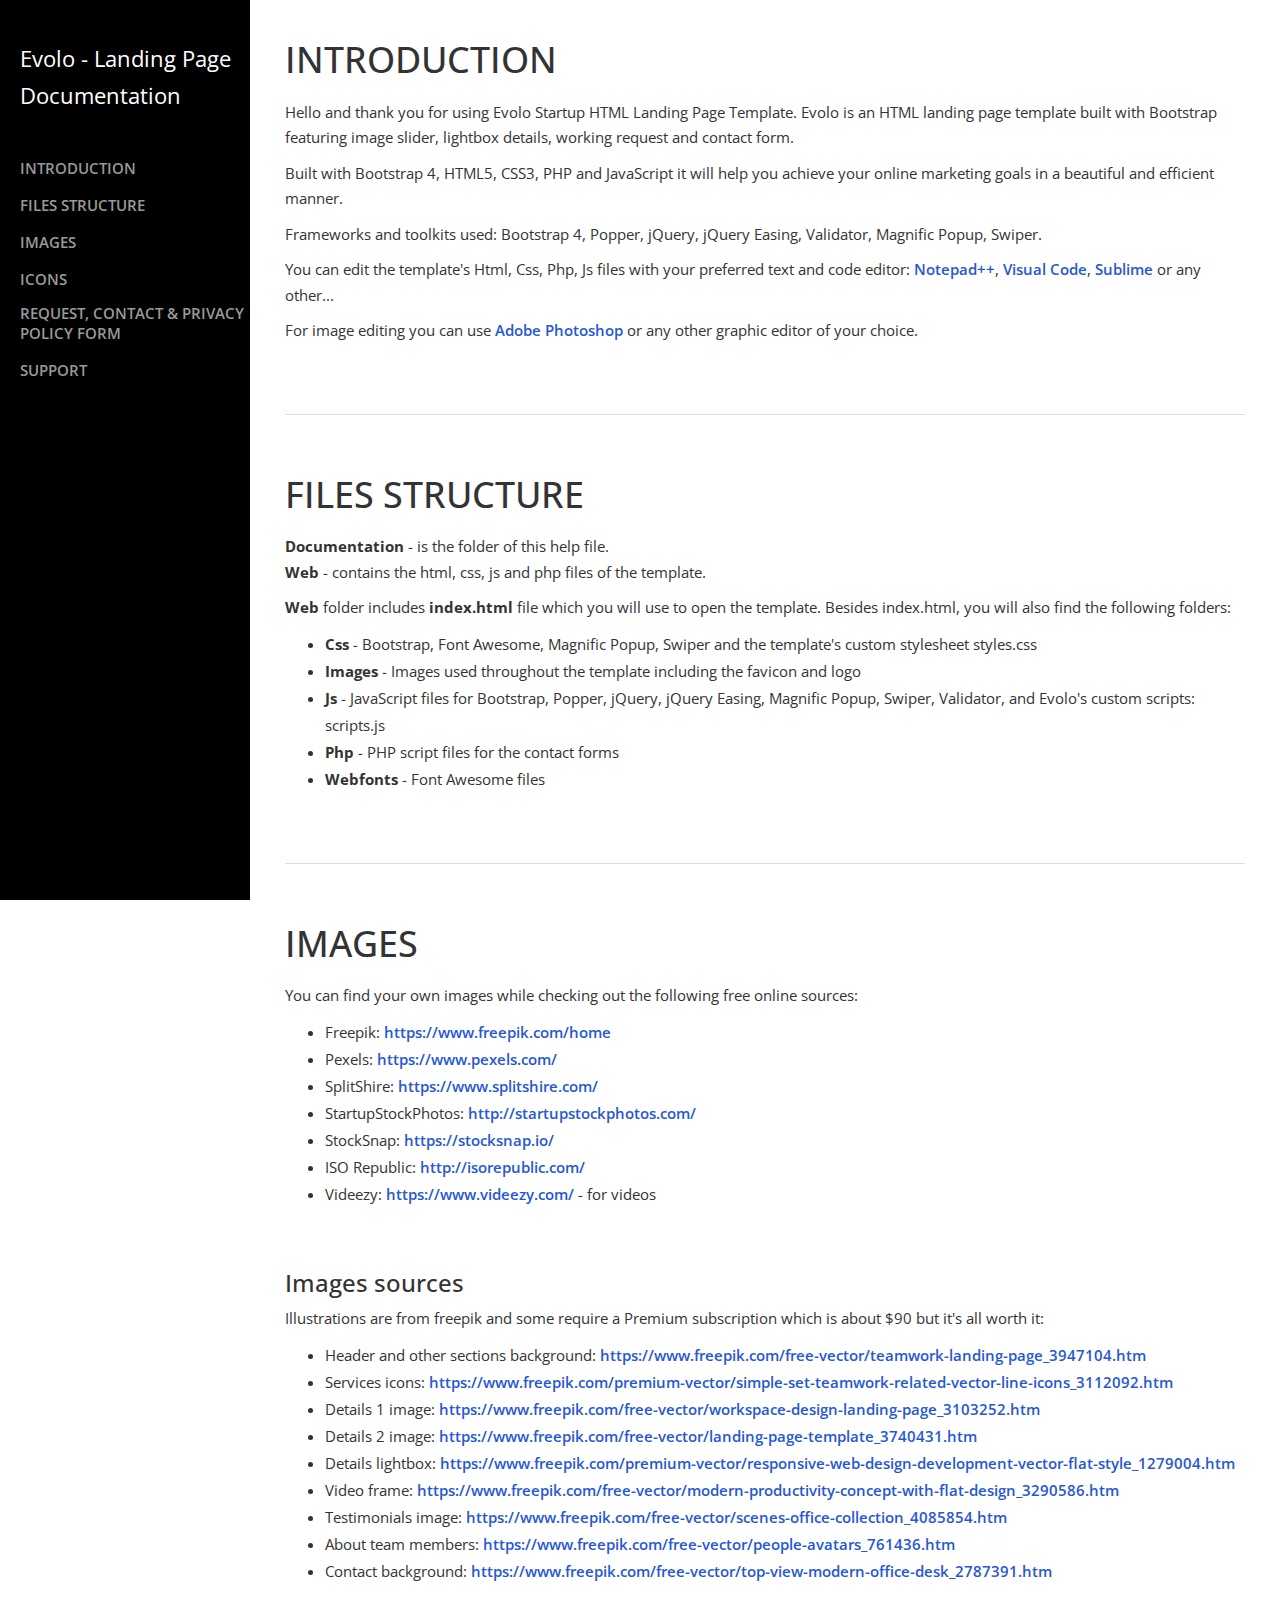
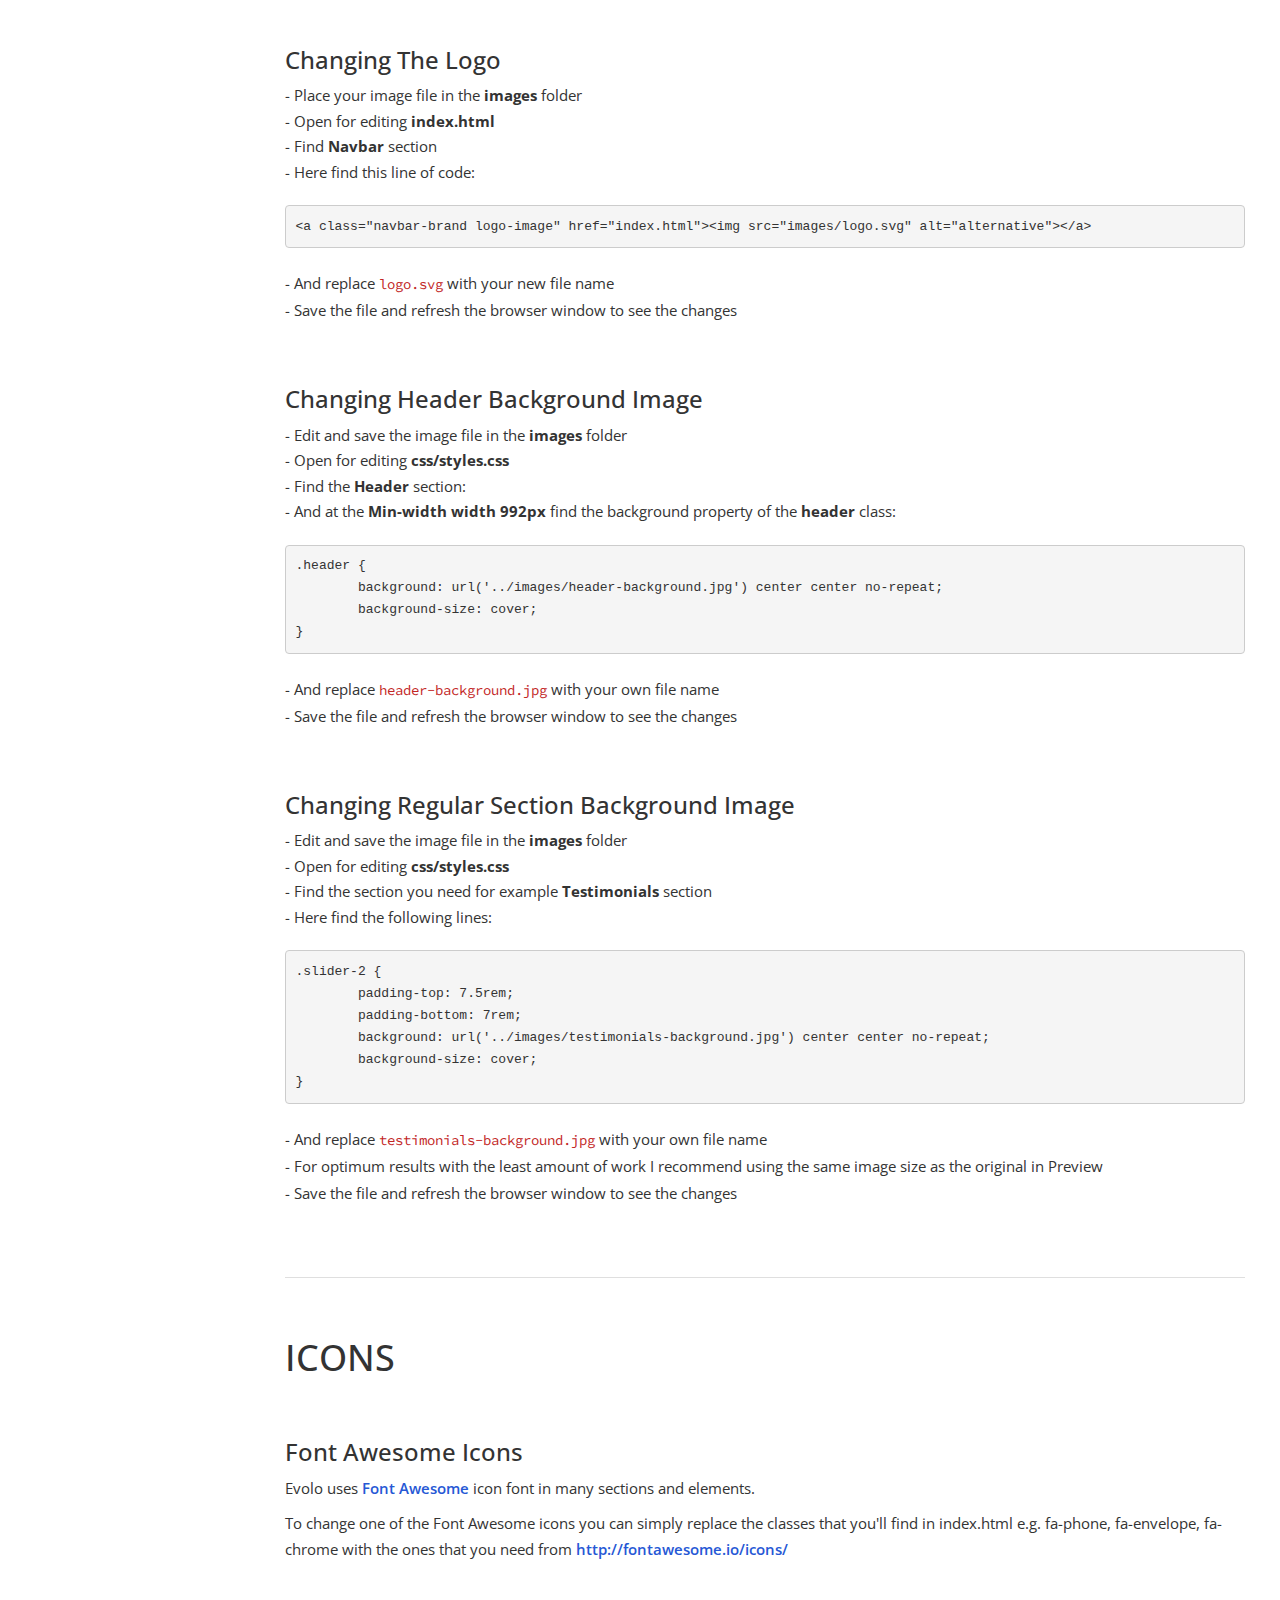
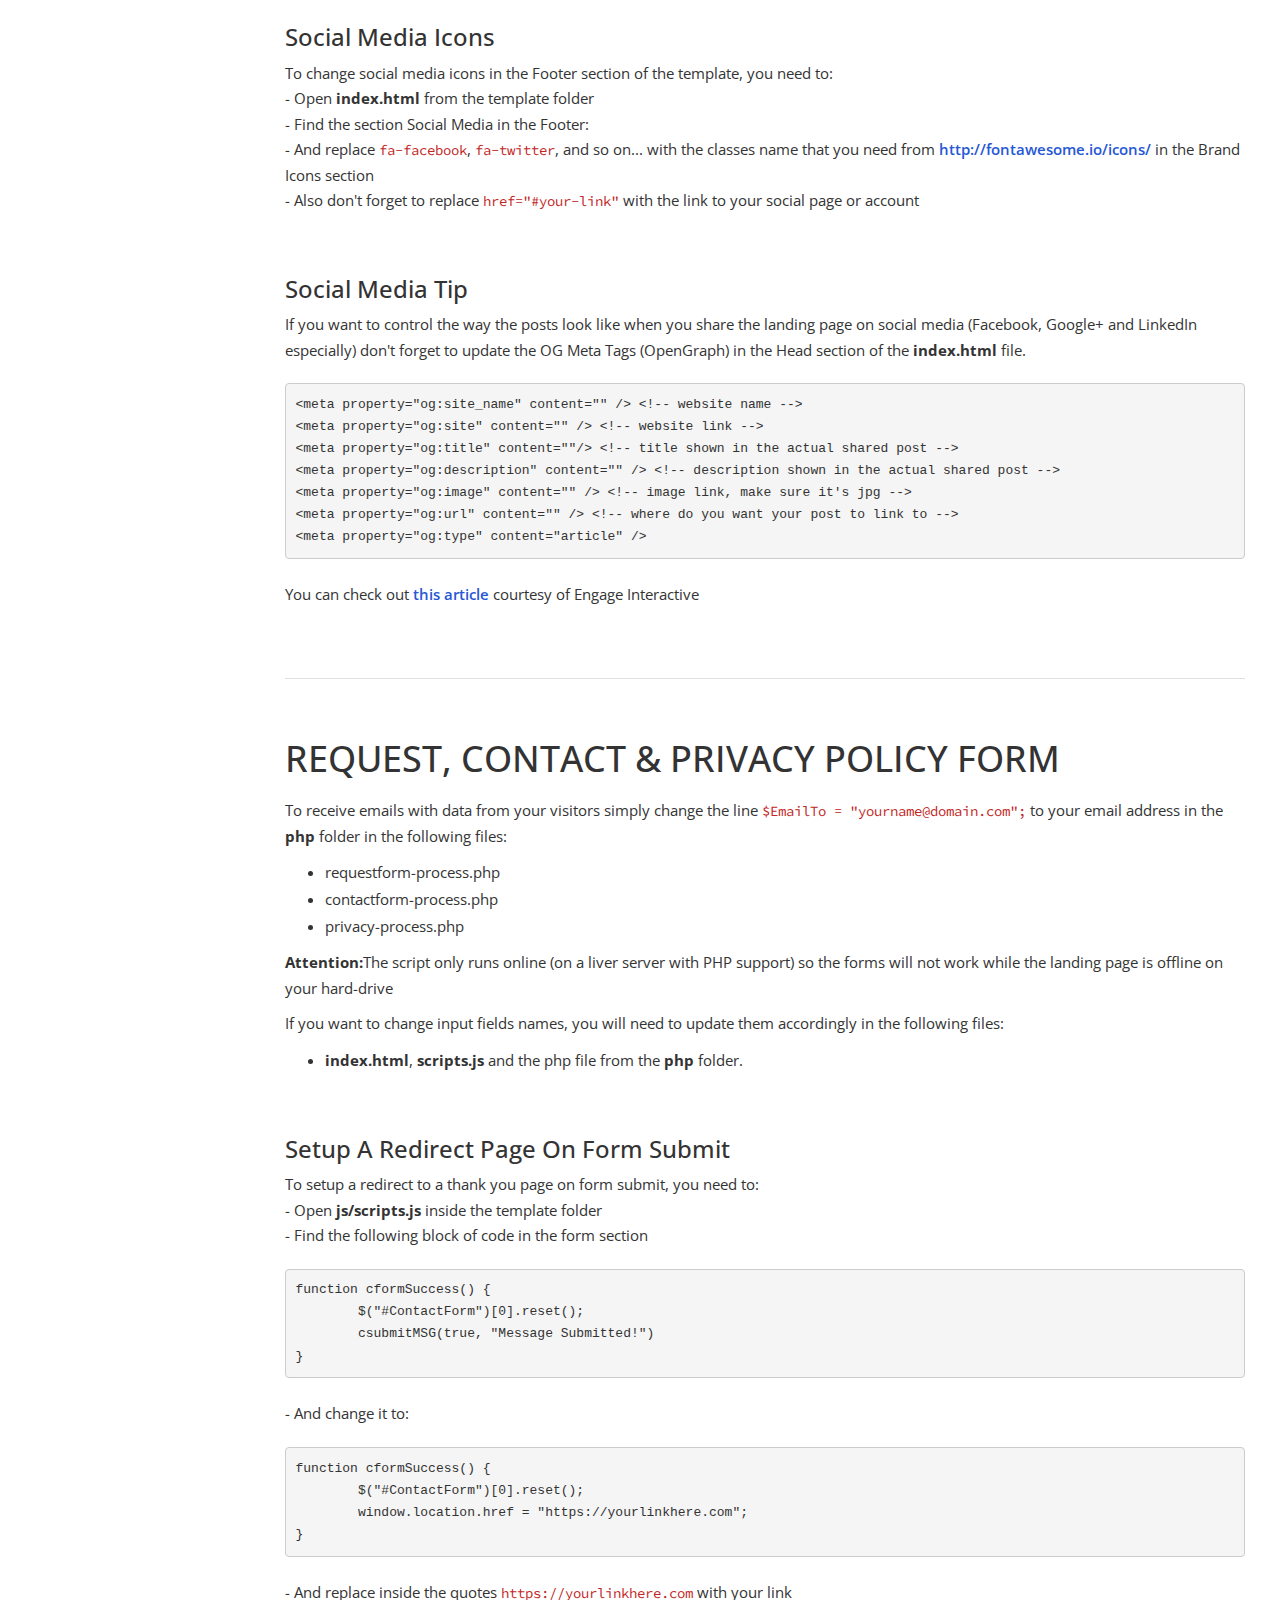
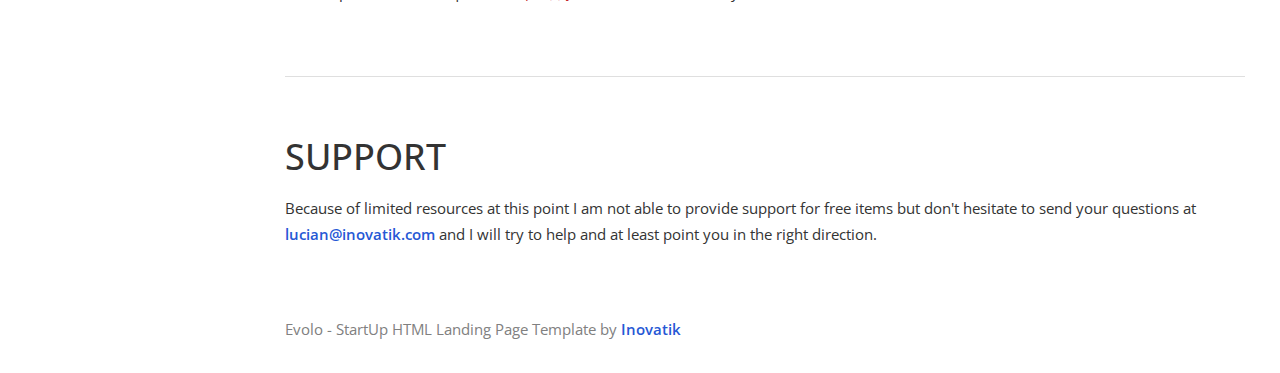
<file: documentation/index.html>
<!DOCTYPE html>
<html lang="en">
<head>

    <meta charset="utf-8">
    <meta http-equiv="X-UA-Compatible" content="IE=edge">
    <meta name="viewport" content="width=device-width, shrink-to-fit=no, initial-scale=1">
    <meta name="description" content="">
    <meta name="author" content="">
    <title>Documentation - Evolo StartUp HTML Landing Page Template</title>

    <!-- Styles -->
	<link href="https://fonts.googleapis.com/css?family=Source+Code+Pro:300,400,600" rel="stylesheet">
	<link href="https://fonts.googleapis.com/css?family=Open+Sans:300,400,600" rel="stylesheet">
    <link href="css/bootstrap.min.css" rel="stylesheet">
    <link href="css/styles.css" rel="stylesheet">

    <!-- HTML5 Shim and Respond.js IE8 support of HTML5 elements and media queries -->
    <!-- WARNING: Respond.js doesn't work if you view the page via file:// -->
    <!--[if lt IE 9]>
        <script src="https://oss.maxcdn.com/libs/html5shiv/3.7.0/html5shiv.js"></script>
        <script src="https://oss.maxcdn.com/libs/respond.js/1.4.2/respond.min.js"></script>
    <![endif]-->

</head>
<body>
    <div id="wrapper">

        <!-- Sidebar -->
        <div id="sidebar-wrapper">
			<p>Evolo - Landing Page<br> Documentation</p>
            <ul class="sidebar-nav">
                <li class="sidebar-brand">
                </li>
                <li>
                    <a href="#introduction">INTRODUCTION</a>
                </li>
                <li>
                    <a href="#files">FILES STRUCTURE</a>
				</li>
				<li>
                    <a href="#images">IMAGES</a>
                </li>
                <li>
                    <a href="#icons">ICONS</a>
				</li>
				<li>
                    <a href="#forms">REQUEST, CONTACT & PRIVACY POLICY FORM</a>
                </li>
				<li>
                    <a href="#support">SUPPORT</a>
                </li>
            </ul>
        </div>
        <!-- end of sidebar wrapper -->


        <!-- Page Content -->
        <div id="page-content-wrapper">
            <div class="container-fluid">
                <div class="row">
                    <div id="introduction" class="col-lg-12">
                        <h1>INTRODUCTION</h1>
                        <p>Hello and thank you for using Evolo Startup HTML Landing Page Template. Evolo is an HTML landing page template built with Bootstrap featuring image slider, lightbox details, working request and contact form.</p>
						<p>Built with Bootstrap 4, HTML5, CSS3, PHP and JavaScript it will help you achieve your online marketing goals in a beautiful and efficient manner.</p>
						<p>Frameworks and toolkits used: Bootstrap 4, Popper, jQuery, jQuery Easing, Validator, Magnific Popup, Swiper.</p>
						<p>You can edit the template's Html, Css, Php, Js files with your preferred text and code editor: <a href="https://notepad-plus-plus.org/">Notepad++</a>, <a href="https://code.visualstudio.com/">Visual Code</a>, <a href="https://www.sublimetext.com/">Sublime</a> or any other...</p>
						<p>For image editing you can use <a href="http://www.adobe.com/products/photoshop.html">Adobe Photoshop</a> or any other graphic editor of your choice.</p>
					</div> <!-- end of introduction -->
					
					
					<div class="col-lg-12"><hr></div> <!-- gray separator line -->
					
					
					<div id="files" class="col-lg-12">
                        <h1>FILES STRUCTURE</h1>
						<p>
							<b>Documentation</b> - is the folder of this help file.
							<br><b>Web</b> - contains the html, css, js and php files of the template.
						</p>
						<p><b>Web</b> folder includes <b>index.html</b> file which you will use to open the template. Besides index.html, you will also find the following folders:
							<ul>
								<li><b>Css</b> - Bootstrap, Font Awesome, Magnific Popup, Swiper and the template's custom stylesheet styles.css</li>
								<li><b>Images</b> - Images used throughout the template including the favicon and logo</li>
								<li><b>Js</b> - JavaScript files for Bootstrap, Popper, jQuery, jQuery Easing, Magnific Popup, Swiper, Validator, and Evolo's custom scripts: scripts.js</li>
								<li><b>Php</b> - PHP script files for the contact forms</li>
								<li><b>Webfonts</b> - Font Awesome files</li>
							</ul>
						</p>
					</div> <!-- end of files structure -->


					<div class="col-lg-12"><hr></div> <!-- gray separator line -->


					<div id="images" class="col-lg-12">
						<h1>IMAGES</h1>
						<p>You can find your own images while checking out the following free online sources:
							<ul>
								<li>Freepik: <a href="https://www.pexels.com/">https://www.freepik.com/home</a></li>
								<li>Pexels: <a href="https://www.pexels.com/">https://www.pexels.com/</a></li>
								<li>SplitShire: <a href="https://www.splitshire.com/">https://www.splitshire.com/</a></li>
								<li>StartupStockPhotos: <a href="http://startupstockphotos.com/">http://startupstockphotos.com/</a></li>
								<li>StockSnap: <a href="https://stocksnap.io/">https://stocksnap.io/</a></li>
								<li>ISO Republic: <a href="http://isorepublic.com/">http://isorepublic.com/</a></li>
								<li>Videezy: <a href="https://www.videezy.com/">https://www.videezy.com/</a> - for videos</li>
							</ul>
						</p>

						<h3>Images sources</h3>
						<p>Illustrations are from freepik and some require a Premium subscription which is about $90 but it's all worth it:
							<ul>
								<li>Header and other sections background: <a href="https://www.freepik.com/free-vector/teamwork-landing-page_3947104.htm">https://www.freepik.com/free-vector/teamwork-landing-page_3947104.htm</a></li>
								<li>Services icons: <a href="https://www.freepik.com/premium-vector/simple-set-teamwork-related-vector-line-icons_3112092.htm">https://www.freepik.com/premium-vector/simple-set-teamwork-related-vector-line-icons_3112092.htm</a></li>
								<li>Details 1 image: <a href="https://www.freepik.com/free-vector/workspace-design-landing-page_3103252.htm">https://www.freepik.com/free-vector/workspace-design-landing-page_3103252.htm</a></li>
								<li>Details 2 image: <a href="https://www.freepik.com/free-vector/landing-page-template_3740431.htm">https://www.freepik.com/free-vector/landing-page-template_3740431.htm</a></li>
								<li>Details lightbox: <a href="https://www.freepik.com/premium-vector/responsive-web-design-development-vector-flat-style_1279004.htm">https://www.freepik.com/premium-vector/responsive-web-design-development-vector-flat-style_1279004.htm</a></li>
								<li>Video frame: <a href="https://www.freepik.com/free-vector/modern-productivity-concept-with-flat-design_3290586.htm">https://www.freepik.com/free-vector/modern-productivity-concept-with-flat-design_3290586.htm</a></li>
								<li>Testimonials image: <a href="https://www.freepik.com/free-vector/scenes-office-collection_4085854.htm">https://www.freepik.com/free-vector/scenes-office-collection_4085854.htm</a></li>
								<li>About team members: <a href="https://www.freepik.com/free-vector/people-avatars_761436.htm">https://www.freepik.com/free-vector/people-avatars_761436.htm</a></li>
								<li>Contact background: <a href="https://www.freepik.com/free-vector/top-view-modern-office-desk_2787391.htm">https://www.freepik.com/free-vector/top-view-modern-office-desk_2787391.htm</a></li>
							</ul>
						</p>
						
						<h3>Changing The Logo</h3>
						<p>
							- Place your image file in the <b>images</b> folder
							<br>- Open for editing <b>index.html</b>
							<br>- Find <b>Navbar</b> section
							<br>- Here find this line of code:
<pre class="code-format">
&lt;a class=&quot;navbar-brand logo-image&quot; href=&quot;index.html&quot;&gt;&lt;img src=&quot;images/logo.svg&quot; alt=&quot;alternative&quot;&gt;&lt;/a&gt;
</pre>							
							<br>- And replace <span class="code">logo.svg</span> with your new file name
							<br>- Save the file and refresh the browser window to see the changes
						</p>
						
						<h3>Changing Header Background Image</h3>
						<p>
							- Edit and save the image file in the <b>images</b> folder
							<br>- Open for editing <b>css/styles.css</b>
							<br>- Find the <b>Header</b> section:
							<br>- And at the <b>Min-width width 992px</b> find the background property of the <b>header</b> class:
<pre class="code-format">
.header {
	background: url('../images/header-background.jpg') center center no-repeat;
	background-size: cover; 
}
</pre>							
							<br>- And replace <span class="code">header-background.jpg</span> with your own file name
							<br>- Save the file and refresh the browser window to see the changes
						</p>

						<h3>Changing Regular Section Background Image</h3>
						<p>
							- Edit and save the image file in the <b>images</b> folder
							<br>- Open for editing <b>css/styles.css</b>
							<br>- Find the section you need for example <b>Testimonials</b> section
							<br>- Here find the following lines:
<pre class="code-format">
.slider-2 {
	padding-top: 7.5rem;
	padding-bottom: 7rem;
	background: url('../images/testimonials-background.jpg') center center no-repeat;
	background-size: cover; 
}
</pre>							
							<br>- And replace <span class="code">testimonials-background.jpg</span> with your own file name
							<br>- For optimum results with the least amount of work I recommend using the same image size as the original in Preview
							<br>- Save the file and refresh the browser window to see the changes
						</p>
					</div> <!-- end of images -->


					<div class="col-lg-12"><hr></div> <!-- gray separator line -->
					
					
					<div id="icons" class="col-lg-12">
                        <h1>ICONS</h1>
						<h3>Font Awesome Icons</h3>
						<p>Evolo uses <a href="http://fontawesome.io/">Font Awesome</a> icon font in many sections and elements.
						<p>To change one of the Font Awesome icons you can simply replace the classes that you'll find in index.html e.g. fa-phone, fa-envelope, fa-chrome with the ones that you need from <a href="http://fontawesome.io/icons/">http://fontawesome.io/icons/</a></p>

						<h3>Social Media Icons</h3>
						<p>To change social media icons in the Footer section of the template, you need to: 
							<br>- Open <b>index.html</b> from the template folder
							<br>- Find the section Social Media in the Footer:
							<br>- And replace <span class="code">fa-facebook</span>, <span class="code">fa-twitter</span>, and so on... with the classes name that you need from <a href="http://fontawesome.io/icons/">http://fontawesome.io/icons/</a> in the Brand Icons section
							<br>- Also don't forget to replace <span class="code">href="#your-link"</span> with the link to your social page or account
						</p>

						<h3>Social Media Tip</h3>
						<p>If you want to control the way the posts look like when you share the landing page on social media (Facebook, Google+ and LinkedIn especially) don't forget to update the OG Meta Tags (OpenGraph) in the Head section of the <b>index.html</b> file.
<pre class="code-format">
&lt;meta property="og:site_name" content="" /&gt; &lt;!-- website name --&gt;
&lt;meta property="og:site" content="" /&gt; &lt;!-- website link --&gt;
&lt;meta property="og:title" content=""/&gt; &lt;!-- title shown in the actual shared post --&gt;
&lt;meta property="og:description" content="" /&gt; &lt;!-- description shown in the actual shared post --&gt;
&lt;meta property="og:image" content="" /&gt; &lt;!-- image link, make sure it's jpg --&gt;
&lt;meta property="og:url" content="" /&gt; &lt;!-- where do you want your post to link to --&gt;
&lt;meta property="og:type" content="article" /&gt;
</pre>
						<br>You can check out <a href="http://engageinteractive.co.uk/blog/an-introduction-to-using-facebooks-open-graph-protocol">this article</a> courtesy of Engage Interactive</p>
                    </div> <!-- end of icons -->
					

					<div class="col-lg-12"><hr></div> <!-- gray separator line -->
					

					<div id="forms" class="col-lg-12">
                        <h1>REQUEST, CONTACT & PRIVACY POLICY FORM</h1>
                        <p>To receive emails with data from your visitors simply change the line <span class="code">$EmailTo = "yourname@domain.com";</span> to your email address in the <b>php</b> folder in the following files:</p>
						<ul>
							<li>requestform-process.php</li>
							<li>contactform-process.php</li>
							<li>privacy-process.php</li>
						</ul>
						<p><b>Attention:</b>The script only runs online (on a liver server with PHP support) so the forms will not work while the landing page is offline on your hard-drive</p>
						<p>If you want to change input fields names, you will need to update them accordingly in the following files:</p>
						<ul>
							<li><b>index.html</b>, <b>scripts.js</b> and the php file from the <b>php</b> folder.</li>
						</ul>

						<h3>Setup A Redirect Page On Form Submit</h3>
						<p>
							To setup a redirect to a thank you page on form submit, you need to: 
							<br>- Open <b>js/scripts.js</b> inside the template folder
							<br>- Find the following block of code in the form section 
<pre class="code-format">
function cformSuccess() {
	$("#ContactForm")[0].reset();
	csubmitMSG(true, "Message Submitted!")
}
</pre>
							<br>- And change it to:
<pre class="code-format">
function cformSuccess() {
	$("#ContactForm")[0].reset();
	window.location.href = "https://yourlinkhere.com";
}
</pre>
							<br>- And replace inside the quotes <span class="code">https://yourlinkhere.com</span> with your link
						</p>
					</div> <!-- end of contact form and privacy policy form -->
						
					
					<div class="col-lg-12"><hr></div> <!-- gray separator line -->

					
					<div id="support" class="col-lg-12">
						<h1>SUPPORT</h1>
						<p>Because of limited resources at this point I am not able to provide support for free items but don't hesitate to send your questions at <a href="mailto:lucian@inovatik.com">lucian@inovatik.com</a> and I will try to help and at least point you in the right direction.</p>
					</div> <!-- end of support -->
										
					<div class="col-lg-12">
						<p class="footer">Evolo - StartUp HTML Landing Page Template by <a href="https://inovatik.com">Inovatik</a></p>
					</div>
                </div>
            </div>
        </div> <!-- end of page content wrapper -->
    </div> <!-- end of wrapper -->
    

    <!-- Scripts Libraries -->
    <script src="js/jquery.js" type="text/javascript"></script>
    <script src="js/bootstrap.min.js" type="text/javascript"></script>

	
	<!-- Custom Scripts -->
    <script>
    <!-- Menu Toggle Script -->
	$("#menu-toggle").click(function(e) {
        e.preventDefault();
        $("#wrapper").toggleClass("toggled");
    });
	
	/* Smooth Scrolling To Anchors  */
		$(function() {
			$('a[href*="#"]:not([data-toggle="tab"])').click(function() {
				if (location.pathname.replace(/^\//,'') == this.pathname.replace(/^\//,'') && location.hostname == this.hostname) {
					var target = $(this.hash);
					target = target.length ? target : $('[name=' + this.hash.slice(1) +']');
					if (target.length) {
						$('html, body').animate({
							scrollTop: target.offset().top
						}, 700);
						return false;
					}
				}
			});
		});
	</script>

</body>
</html>
</file>
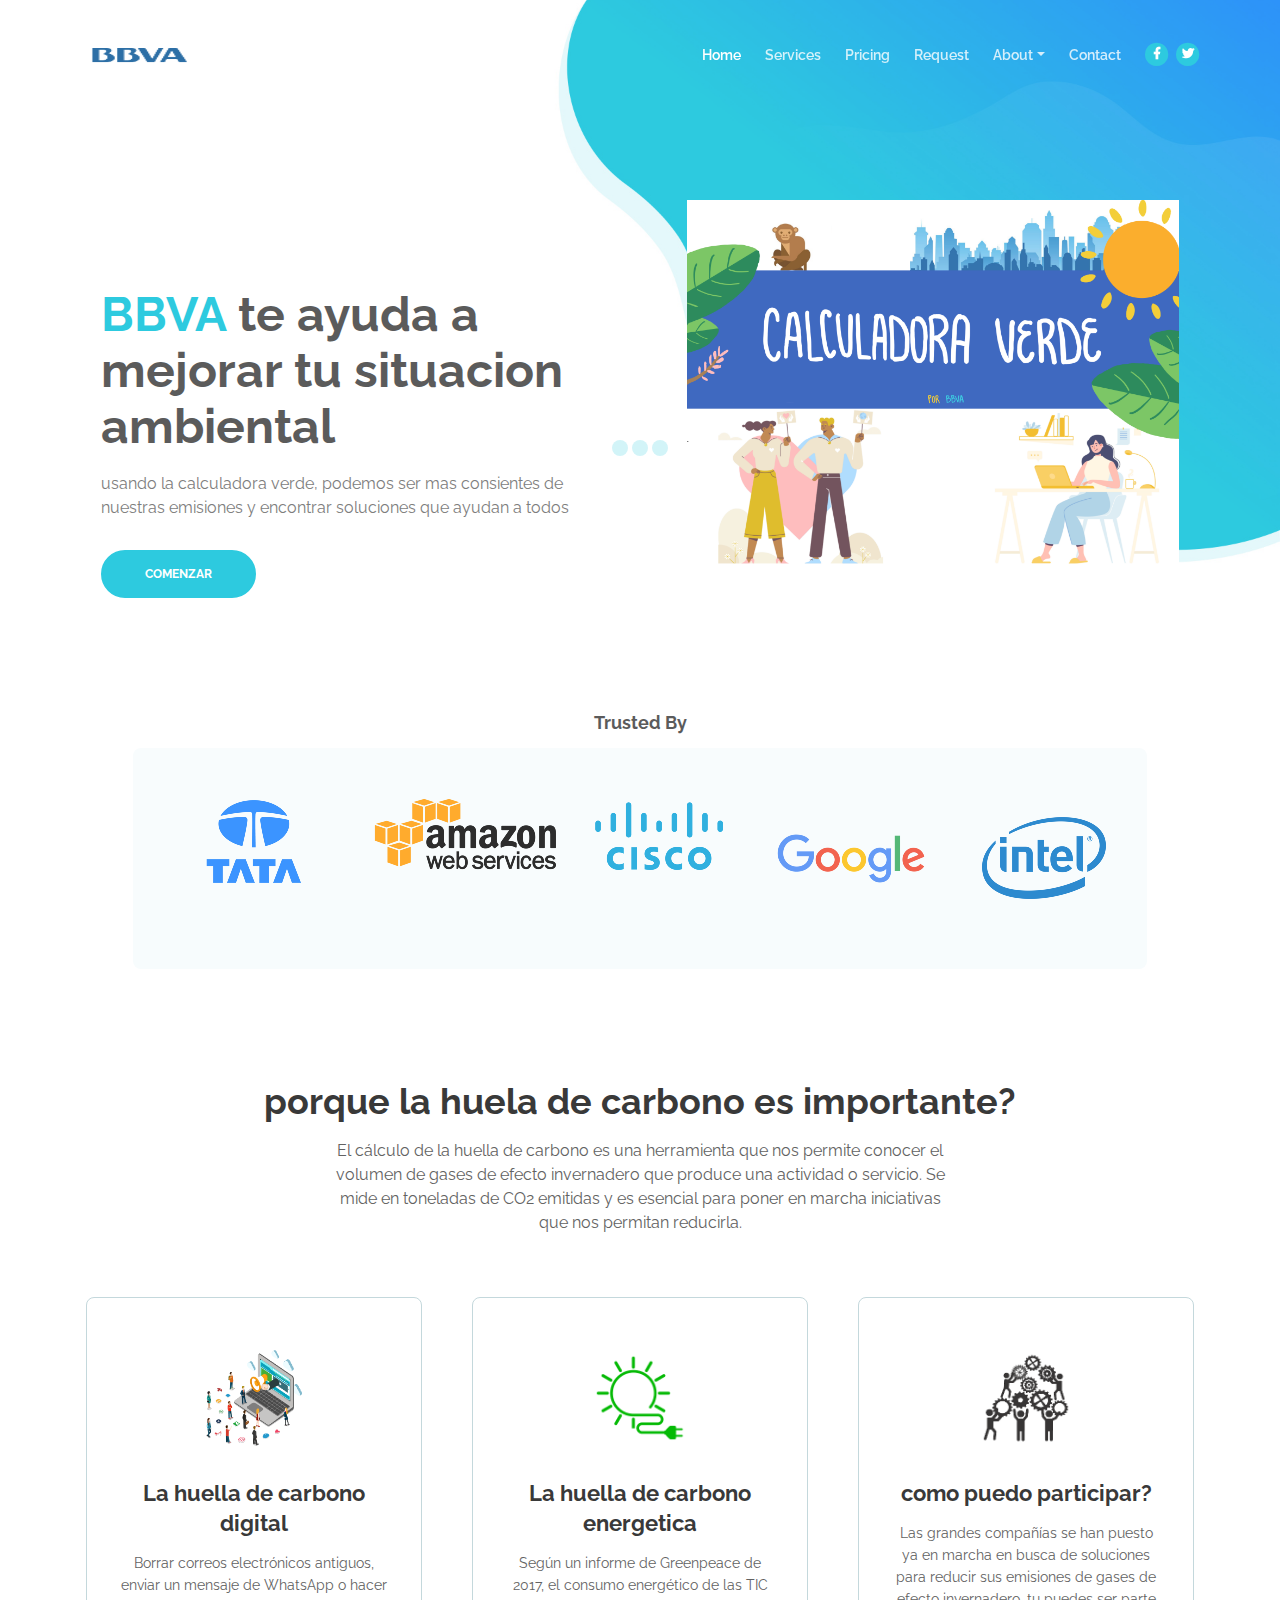
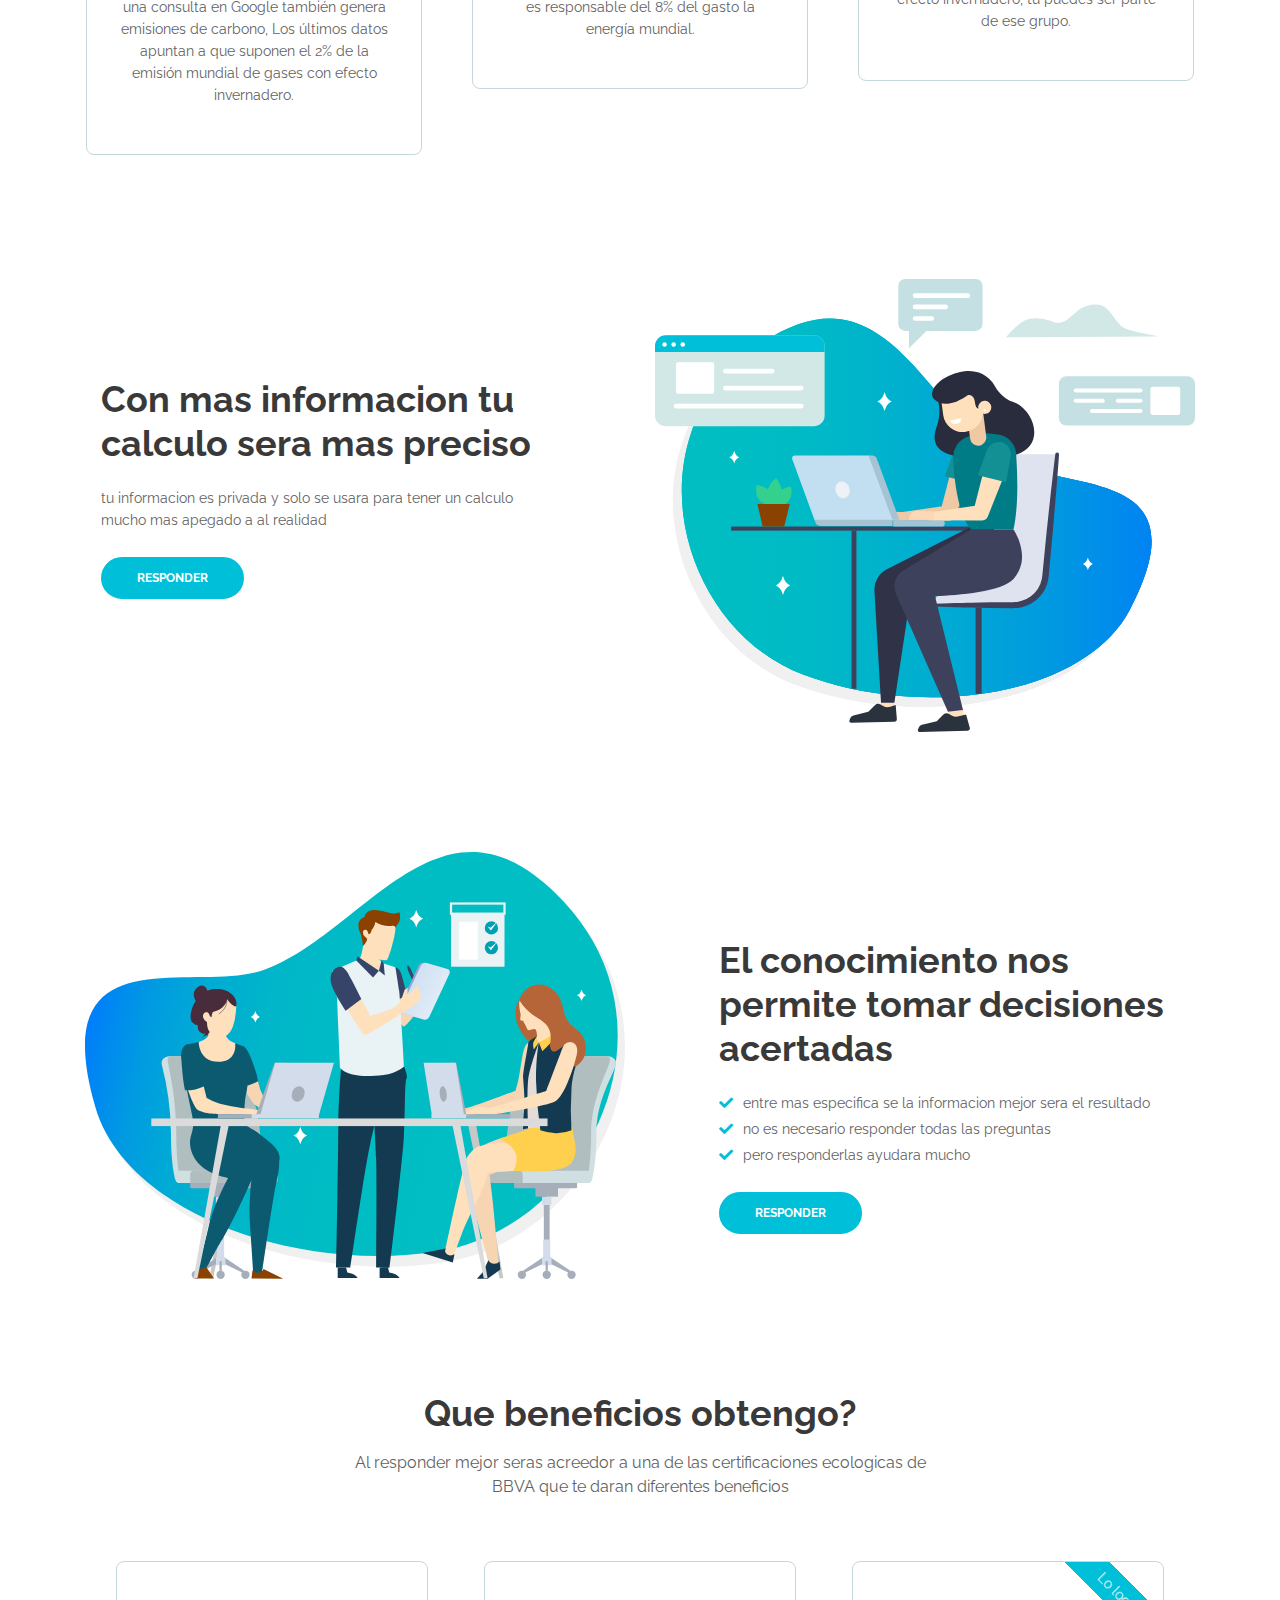
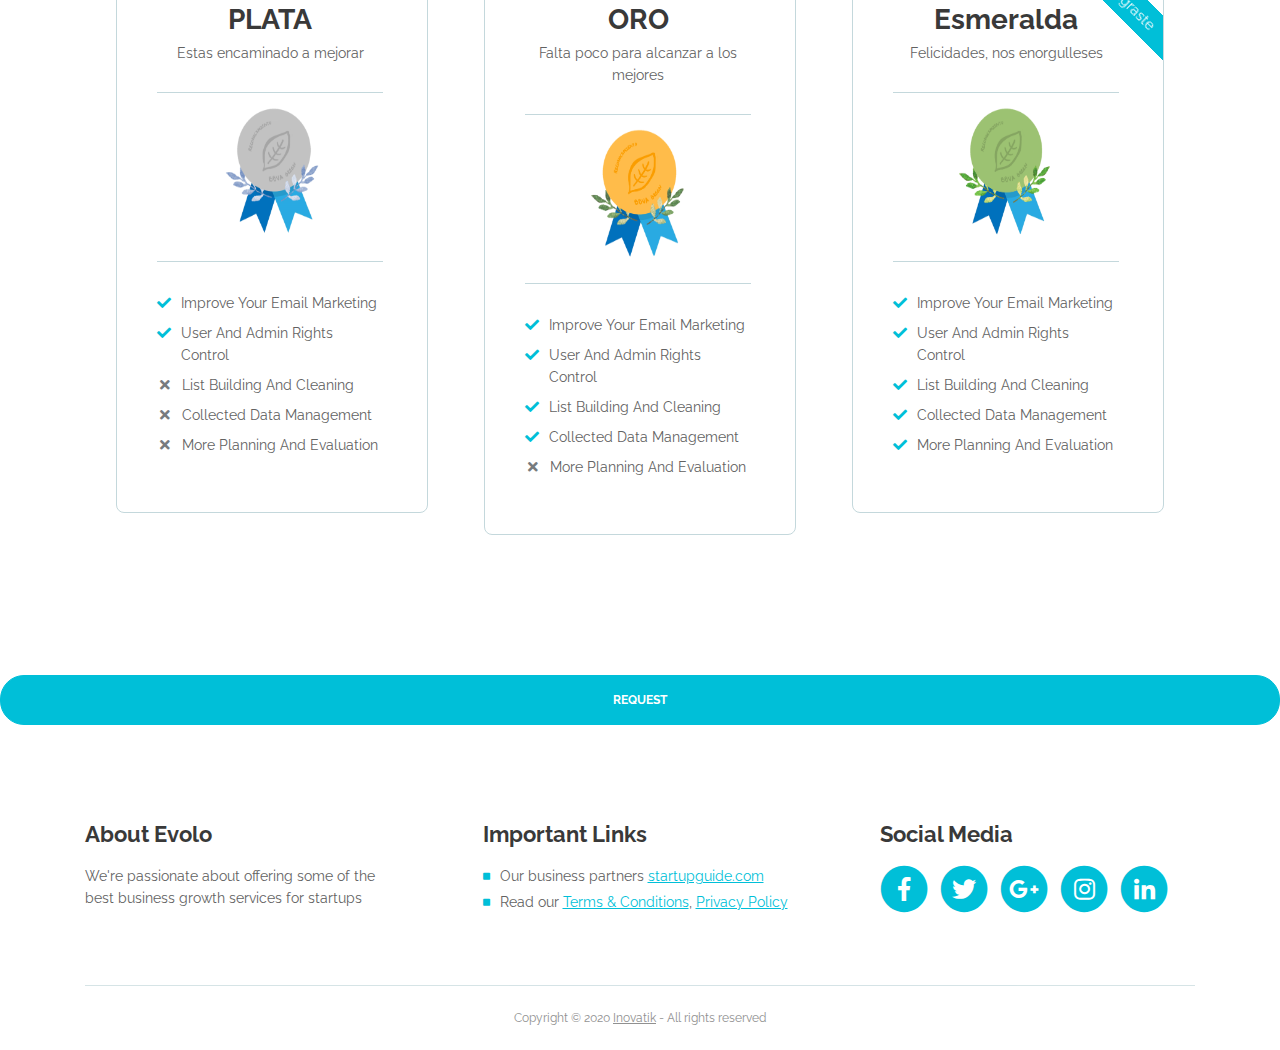
<file: web/index.html>
<!DOCTYPE html>
<html lang="en">
<head>
    <meta charset="utf-8">
    <meta name="viewport" content="width=device-width, initial-scale=1, shrink-to-fit=no">
    
    <!-- SEO Meta Tags -->
    <meta name="description" content="Create a stylish landing page for your business startup and get leads for the offered services with this HTML landing page template.">
    <meta name="author" content="Inovatik">

    <!-- OG Meta Tags to improve the way the post looks when you share the page on LinkedIn, Facebook, Google+ -->
	<meta property="og:site_name" content="" /> <!-- website name -->
	<meta property="og:site" content="" /> <!-- website link -->
	<meta property="og:title" content=""/> <!-- title shown in the actual shared post -->
	<meta property="og:description" content="" /> <!-- description shown in the actual shared post -->
	<meta property="og:image" content="" /> <!-- image link, make sure it's jpg -->
	<meta property="og:url" content="" /> <!-- where do you want your post to link to -->
	<meta property="og:type" content="article" />

    <!-- Website Title -->
    <title>Evolo - StartUp HTML Landing Page Template</title>
    
    <!-- Styles -->
    <link href="https://fonts.googleapis.com/css?family=Raleway:400,400i,600,700,700i&amp;subset=latin-ext" rel="stylesheet">
    <link href="css/bootstrap.css" rel="stylesheet">
    <link href="css/fontawesome-all.css" rel="stylesheet">
    <link href="css/swiper.css" rel="stylesheet">
	<link href="css/magnific-popup.css" rel="stylesheet">
	<link href="css/styles.css" rel="stylesheet">
	
	<!-- Favicon  -->
    <link rel="icon" href="images/favicon.png">
</head>
<body data-spy="scroll" data-target=".fixed-top">
    
    <!-- Preloader -->
	<div class="spinner-wrapper">
        <div class="spinner">
            <div class="bounce1"></div>
            <div class="bounce2"></div>
            <div class="bounce3"></div>
        </div>
    </div>
    <!-- end of preloader -->
    

    <!-- Navigation -->
    <nav class="navbar navbar-expand-lg navbar-dark navbar-custom fixed-top">
        <!-- Text Logo - Use this if you don't have a graphic logo -->
        <!-- <a class="navbar-brand logo-text page-scroll" href="index.html">Evolo</a> -->

        <!-- Image Logo -->
        <a class="navbar-brand logo-image" href="index.html"><img src="images/logo.png" alt="alternative"></a>
        
        <!-- Mobile Menu Toggle Button -->
        <button class="navbar-toggler" type="button" data-toggle="collapse" data-target="#navbarsExampleDefault" aria-controls="navbarsExampleDefault" aria-expanded="false" aria-label="Toggle navigation">
            <span class="navbar-toggler-awesome fas fa-bars"></span>
            <span class="navbar-toggler-awesome fas fa-times"></span>
        </button>
        <!-- end of mobile menu toggle button -->

        <div class="collapse navbar-collapse" id="navbarsExampleDefault">
            <ul class="navbar-nav ml-auto">
                <li class="nav-item">
                    <a class="nav-link page-scroll" href="#header">Home <span class="sr-only">(current)</span></a>
                </li>
                <li class="nav-item">
                    <a class="nav-link page-scroll" href="#services">Services</a>
                </li>
                <li class="nav-item">
                    <a class="nav-link page-scroll" href="#pricing">Pricing</a>
                </li>
                <li class="nav-item">
                    <a class="nav-link page-scroll" href="#request">Request</a>
                </li>

                <!-- Dropdown Menu -->          
                <li class="nav-item dropdown">
                    <a class="nav-link dropdown-toggle page-scroll" href="#about" id="navbarDropdown" role="button" aria-haspopup="true" aria-expanded="false">About</a>
                    <div class="dropdown-menu" aria-labelledby="navbarDropdown">
                        <a class="dropdown-item" href="terms-conditions.html"><span class="item-text">Terms Conditions</span></a>
                        <div class="dropdown-items-divide-hr"></div>
                        <a class="dropdown-item" href="privacy-policy.html"><span class="item-text">Privacy Policy</span></a>
                    </div>
                </li>
                <!-- end of dropdown menu -->

                <li class="nav-item">
                    <a class="nav-link page-scroll" href="#contact">Contact</a>
                </li>
            </ul>
            <span class="nav-item social-icons">
                <span class="fa-stack">
                    <a href="#your-link">
                        <i class="fas fa-circle fa-stack-2x facebook"></i>
                        <i class="fab fa-facebook-f fa-stack-1x"></i>
                    </a>
                </span>
                <span class="fa-stack">
                    <a href="#your-link">
                        <i class="fas fa-circle fa-stack-2x twitter"></i>
                        <i class="fab fa-twitter fa-stack-1x"></i>
                    </a>
                </span>
            </span>
        </div>
    </nav> <!-- end of navbar -->
    <!-- end of navigation -->


    <!-- Header -->
    <header id="header" class="header">
        <div class="header-content">
            <div class="container">
                <div class="row">
                    <div class="col-lg-6">
                        <div class="text-container">
                            <h1><span class="turquoise">BBVA</span> te ayuda a mejorar tu situacion ambiental </h1>
                            <p class="p-large">usando la calculadora verde, podemos ser mas consientes de nuestras emisiones y encontrar soluciones que ayudan a todos</p>
                            <a class="btn-solid-lg page-scroll" href="#services">COMENZAR</a>
                        </div> <!-- end of text-container -->
                    </div> <!-- end of col -->
                    <div class="col-lg-6">
                        <div class="image-container">
                            <img class="img-fluid" src="images/portada.PNG" alt="alternative">
                        </div> <!-- end of image-container -->
                    </div> <!-- end of col -->
                </div> <!-- end of row -->
            </div> <!-- end of container -->
        </div> <!-- end of header-content -->
    </header> <!-- end of header -->
    <!-- end of header -->


    <!-- Customers -->
    <div class="slider-1">
        <div class="container">
            <div class="row">
                <div class="col-lg-12">
                    <h5>Trusted By</h5>
                    
                    <!-- Image Slider -->
                    <div class="slider-container">
                        <div class="swiper-container image-slider">
                            <div class="swiper-wrapper">
                                <div class="swiper-slide">
                                    <div class="image-container">
                                        <img class="img-responsive" src="images/tata.png" alt="alternative">
                                    </div>
                                </div>
                                <div class="swiper-slide">
                                    <div class="image-container">
                                        <img class="img-responsive" src="images/aws.png" alt="alternative">
                                    </div>
                                </div>
                                <div class="swiper-slide">
                                    <div class="image-container">
                                        <img class="img-responsive" src="images/cisco.png" alt="alternative">
                                    </div>
                                </div>
                                <div class="swiper-slide">
                                    <div class="image-container">
                                        <img class="img-responsive" src="images/google.png" alt="alternative">
                                    </div>
                                </div>
                                <div class="swiper-slide">
                                    <div class="image-container">
                                        <img class="img-responsive" src="images/intel.png" alt="alternative">
                                    </div>
                                </div>
                            </div> <!-- end of swiper-wrapper -->
                        </div> <!-- end of swiper container -->
                    </div> <!-- end of slider-container -->
                    <!-- end of image slider -->

                </div> <!-- end of col -->
            </div> <!-- end of row -->
        </div> <!-- end of container -->
    </div> <!-- end of slider-1 -->
    <!-- end of customers -->


    <!-- Services -->
    <div id="services" class="cards-1">
        <div class="container">
            <div class="row">
                <div class="col-lg-12">
                    <h2>porque la huela de carbono es importante?</h2>
                    <p class="p-heading p-large">El cálculo de la huella de carbono es una herramienta que nos permite conocer el volumen de gases de efecto invernadero que produce una actividad o servicio. Se mide en toneladas de CO2 emitidas y es esencial para poner en marcha iniciativas que nos permitan reducirla.</p>
                </div> <!-- end of col -->
            </div> <!-- end of row -->
            <div class="row">
                <div class="col-lg-12">

                    <!-- Card -->
                    <div class="card">
                        <img class="card-image" src="images/social.png" alt="alternative">
                        <div class="card-body">
                            <h4 class="card-title">La huella de carbono digital</h4>
                            <p>Borrar correos electrónicos antiguos, enviar un mensaje de WhatsApp o hacer una consulta en Google también genera emisiones de carbono, Los últimos datos apuntan a que suponen el 2% de la emisión mundial de gases con efecto invernadero.</p>
                        </div>
                    </div>
                    <!-- end of card -->

                    <!-- Card -->
                    <div class="card">
                        <img class="card-image" src="images/energy.png" alt="alternative">
                        <div class="card-body">
                            <h4 class="card-title">La huella de carbono energetica</h4>
                            <p>Según un informe de Greenpeace de 2017, el consumo energético de las TIC es responsable del 8% del gasto la energía mundial.</p>
                        </div>
                    </div>
                    <!-- end of card -->

                    <!-- Card -->
                    <div class="card">
                        <img class="card-image" src="images/team.png" alt="alternative">
                        <div class="card-body">
                            <h4 class="card-title">como puedo participar?</h4>
                            <p>Las grandes compañías se han puesto ya en marcha en busca de soluciones para reducir sus emisiones de gases de efecto invernadero, tu puedes ser parte de ese grupo.</p>
                        </div>
                    </div>
                    <!-- end of card -->
                    
                </div> <!-- end of col -->
            </div> <!-- end of row -->
        </div> <!-- end of container -->
    </div> <!-- end of cards-1 -->
    <!-- end of services -->


    <!-- Details 1 -->
    <div class="basic-1">
        <div class="container">
            <div class="row">
                <div class="col-lg-6">
                    <div class="text-container">
                        <h2>Con mas informacion tu calculo sera mas preciso</h2>
                        <p>tu informacion es privada y solo se usara para tener un calculo mucho mas apegado a al realidad</p>
                        <a class="btn-solid-reg popup-with-move-anim" href="#details-lightbox-1">RESPONDER</a>
                    </div> <!-- end of text-container -->
                </div> <!-- end of col -->
                <div class="col-lg-6">
                    <div class="image-container">
                        <img class="img-fluid" src="images/details-1-office-worker.svg" alt="alternative">
                    </div> <!-- end of image-container -->
                </div> <!-- end of col -->
            </div> <!-- end of row -->
        </div> <!-- end of container -->
    </div> <!-- end of basic-1 -->
    <!-- end of details 1 -->

    
    <!-- Details 2 -->
    <div class="basic-2">
        <div class="container">
            <div class="row">
                <div class="col-lg-6">
                    <div class="image-container">
                        <img class="img-fluid" src="images/details-2-office-team-work.svg" alt="alternative">
                    </div> <!-- end of image-container -->
                </div> <!-- end of col -->
                <div class="col-lg-6">
                    <div class="text-container">
                        <h2>El conocimiento nos permite tomar decisiones acertadas</h2>
                        <ul class="list-unstyled li-space-lg">
                            <li class="media">
                                <i class="fas fa-check"></i>
                                <div class="media-body">entre mas especifica se la informacion mejor sera el resultado</div>
                            </li>
                            <li class="media">
                                <i class="fas fa-check"></i>
                                <div class="media-body">no es necesario responder todas las preguntas</div>
                            </li>
                            <li class="media">
                                <i class="fas fa-check"></i>
                                <div class="media-body">pero responderlas ayudara mucho </div>
                            </li>
                        </ul>
                        <a class="btn-solid-reg popup-with-move-anim" href="#details-lightbox-2">RESPONDER</a>
                    </div> <!-- end of text-container -->
                </div> <!-- end of col -->
            </div> <!-- end of row -->
        </div> <!-- end of container -->
    </div> <!-- end of basic-2 -->
    <!-- end of details 2 -->

    <!-- Details Lightboxes -->
    <!-- Details Lightbox 1 -->
	<div id="details-lightbox-1" class="lightbox-basic zoom-anim-dialog mfp-hide">
        <div class="container">
            <div class="row">
                <button title="Close (Esc)" type="button" class="mfp-close x-button">×</button>
                <div class="col-lg-8">
                    <div class="image-container">
                        <img class="img-fluid" src="images/planeta.png" alt="alternative">
                    </div> <!-- end of image-container -->
                </div> <!-- end of col -->
                <div class="col-lg-4">
                    <h3>Preguntas Basicas</h3>
                    <hr>
                    <form id="requestForm" data-toggle="validator" data-focus="false">
                        <a>mi empresa genera alguna forma de energia limpia?</a><br>
                        <div class="form-check form-check-inline">
                            <input class="form-check-input" type="radio" name="inlineRadioOptions" id="inlineRadio1" value="Si"  >
                            <label class="form-check-label" for="inlineRadio1">Si</label>
                            <input class="form-check-input" type="radio" name="inlineRadioOptions" id="inlineRadio2" value="No">
                            <label class="form-check-label" for="inlineRadio2"> No</label>
                        </div>
                        <br>
                        <a>mi empresa cuenta con areas verdes</a><br>
                        <div class="form-check form-check-inline">
                            <input class="form-check-input" type="radio" name="inlineRadioOptions1" id="inlineRadio3" value="Si"  >
                            <label class="form-check-label" for="inlineRadio3">Si</label>
                            <input class="form-check-input" type="radio" name="inlineRadioOptions1" id="inlineRadio4" value="No">
                            <label class="form-check-label" for="inlineRadio4"> No</label>
                        </div>
                        <br>
                        <a>mi empresa tiene planes de reciclaje</a><br>
                        <div class="form-check form-check-inline">
                            <input class="form-check-input" type="radio" name="inlineRadioOptions2" id="inlineRadio5" value="Si"  >
                            <label class="form-check-label" for="inlineRadio5">Si</label>

                            <input class="form-check-input" type="radio" name="inlineRadioOptions2" id="inlineRadio6" value="No">
                            <label class="form-check-label" for="inlineRadio6"> No</label>
                        </div>

                        <br>
                        <a>mi empresa trata de reducir el suso de papel </a><br>
                        <div class="form-check form-check-inline">
                            <input class="form-check-input" type="radio" name="inlineRadioOptions3" id="inlineRadio7" value="Si"  >
                            <label class="form-check-label" for="inlineRadio7">Si</label>

                            <input class="form-check-input" type="radio" name="inlineRadioOptions3" id="inlineRadio8" value="No">
                            <label class="form-check-label" for="inlineRadio8"> No</label>
                        </div>  
                        <br>
                        <a>mi empresa tiene alguna certificacion ecologica </a><br>
                        <div class="form-check form-check-inline">
                            <input class="form-check-input" type="radio" name="inlineRadioOptions4" id="inlineRadio9" value="Si"  >
                            <label class="form-check-label" for="inlineRadio9">Si</label>

                            <input class="form-check-input" type="radio" name="inlineRadioOptions4" id="inlineRadio10" value="No">
                            <label class="form-check-label" for="inlineRadio10"> No</label>
                        </div>
                        <br>
                        <div class="form-group">
                            <select class="form-control-select" id="rselect" required>
                                <option class="select-option" value="" disabled selected>mi empresa se preocupa por el ambiente</option>
                                <option class="select-option" value="si">si, tiene un plan de mejor ecologica</option>
                                <option class="select-option" value="neutral">hace lo minimo por mantrenerse en regla</option>
                                <option class="select-option" value="no">no le importa en lo absoluto</option>
                            </select>
                        </div>
                        <a class="btn-solid-reg mfp-close page-scroll">ENVIAR</a> <a class="btn-outline-reg mfp-close as-button" href="#screenshots">BACK</a>
                    </form>
            
                </div> <!-- end of col -->
            </div> <!-- end of row -->
        </div> <!-- end of container -->
    </div> <!-- end of lightbox-basic -->
    <!-- end of details lightbox 1 -->

    <!-- Details Lightbox 2 -->
	<div id="details-lightbox-2" class="lightbox-basic zoom-anim-dialog mfp-hide">
        <div class="container">
            <div class="row">
                <button title="Close (Esc)" type="button" class="mfp-close x-button">×</button>
                <div class="col-lg-8">
                    <div class="image-container">
                        <img class="img-fluid" src="images/ambiente.png" alt="alternative">
                    </div> <!-- end of image-container -->
                </div> <!-- end of col -->
                <div class="col-lg-4">
                    <h3>Preguntas Avanzadas</h3>
                    <hr>
                    <h5>Si los conocez responde lo siguiente </h5>
                    <form id="requestForm" data-toggle="validator" data-focus="false">
                        
                        
                        <div class="form-group">
                            <a>Consumo electrico en Kilowats</a>
                            <input type="text" class="form-control" id="formGroupExampleInput" placeholder="##### KW/h">
                          </div>

                          <a>Consumo de combustibles</a><br>
                          <div class="form-group">
                            <select class="form-control-select" id="rselect1" required>
                                <option class="select-option" value="" disabled selected>tipo de combustible</option>
                                <option class="select-option" value="si">gasolina Lt</option>
                                <option class="select-option" value="neutral">Diesel Lt</option>
                                <option class="select-option" value="no">Turbocina Lt</option>
                                <option class="select-option" value="si">Gasavion Lt</option>
                                <option class="select-option" value="neutral">Combustolio Lt</option>
                                <option class="select-option" value="no">Coque de petroleo Kg</option>
                                <option class="select-option" value="si">Carbon Kg</option>
                                <option class="select-option" value="neutral">Madera Kg</option>
                                <option class="select-option" value="no">Aceites Lt</option>
                                <option class="select-option" value="si">Naftas Lt</option>
                                <option class="select-option" value="neutral">Gas Natural m3</option>
                                <option class="select-option" value="no">Gas LP Lt</option>
                            </select>
                            <a>Cantidad</a>
                            <input type="text" class="form-control" id="formGroupExampleInput1" placeholder="#####">
                        </div>

                        <div class="form-group">
                            <a>Distancia promedio que viajan tus empleados</a>
                            <input type="text" class="form-control" id="formGroupExampleInput2" placeholder="##### Km">
                          </div>
                        
                          <div class="form-group">
                            <a>Cantidad de desechos generados (Toneladas)</a>
                            <input type="text" class="form-control" id="formGroupExampleInput3" placeholder="##### Toneladas">
                          </div>
                        
                          <a class="btn-solid-reg mfp-close page-scroll">ENVIAR</a> <a class="btn-outline-reg mfp-close as-button" href="#screenshots">BACK</a>
                    </form>


                    
                </div> <!-- end of col -->
            </div> <!-- end of row -->
        </div> <!-- end of container -->
    </div> <!-- end of lightbox-basic -->
    <!-- end of details lightbox 2 -->
    <!-- end of details lightboxes -->


    <!-- Pricing -->
    <div id="pricing" class="cards-2">
        <div class="container">
            <div class="row">
                <div class="col-lg-12">
                    <h2>Que beneficios obtengo?</h2>
                    <p class="p-heading p-large"> Al responder mejor seras acreedor a una de las certificaciones ecologicas de BBVA que te daran diferentes beneficios</p>
                </div> <!-- end of col -->
            </div> <!-- end of row -->
            <div class="row">
                <div class="col-lg-12">

                    <!-- Card-->
                    <div class="card">
                        <div class="card-body">
                            <div class="card-title">PLATA</div>
                            <div class="card-subtitle">Estas encaminado a mejorar </div>
                            <hr class="cell-divide-hr">
                            <div class="price">
                                
                                <img src="images/Premio Plata.png" alt="medalla plata" width="100" height="130" >
                            </div>
                            <hr class="cell-divide-hr">
                            <ul class="list-unstyled li-space-lg">
                                <li class="media">
                                    <i class="fas fa-check"></i><div class="media-body">Improve Your Email Marketing</div>
                                </li>
                                <li class="media">
                                    <i class="fas fa-check"></i><div class="media-body">User And Admin Rights Control</div>
                                </li>
                                <li class="media">
                                    <i class="fas fa-times"></i><div class="media-body">List Building And Cleaning</div>
                                </li>
                                <li class="media">
                                    <i class="fas fa-times"></i><div class="media-body">Collected Data Management</div>
                                </li>
                                <li class="media">
                                    <i class="fas fa-times"></i><div class="media-body">More Planning And Evaluation</div>
                                </li>
                            </ul>
                        </div>
                    </div> <!-- end of card -->
                    <!-- end of card -->

                    <!-- Card-->
                    <div class="card">
                        <div class="card-body">
                            <div class="card-title">ORO</div>
                            <div class="card-subtitle">Falta poco para alcanzar a los mejores</div>
                            <hr class="cell-divide-hr">
                            <div class="price">
                                <img src="images/Premio oro.png" alt="medalla plata" width="100" height="130" >
                            </div>
                            <hr class="cell-divide-hr">
                            <ul class="list-unstyled li-space-lg">
                                <li class="media">
                                    <i class="fas fa-check"></i><div class="media-body">Improve Your Email Marketing</div>
                                </li>
                                <li class="media">
                                    <i class="fas fa-check"></i><div class="media-body">User And Admin Rights Control</div>
                                </li>
                                <li class="media">
                                    <i class="fas fa-check"></i><div class="media-body">List Building And Cleaning</div>
                                </li>
                                <li class="media">
                                    <i class="fas fa-check"></i><div class="media-body">Collected Data Management</div>
                                </li>
                                <li class="media">
                                    <i class="fas fa-times"></i><div class="media-body">More Planning And Evaluation</div>
                                </li>
                            </ul>
                        </div>
                    </div> <!-- end of card -->
                    <!-- end of card -->

                    <!-- Card-->
                    <div class="card">
                        <div class="label">
                            <p class="best-value">Lo lograste</p>
                        </div>
                        <div class="card-body">
                            <div class="card-title">Esmeralda</div>
                            <div class="card-subtitle">Felicidades, nos enorgulleses</div>
                            <hr class="cell-divide-hr">
                            <div class="price">
                                <img src="images/Premio Verde.png" alt="medalla plata" width="100" height="130" >
                            </div>
                            <hr class="cell-divide-hr">
                            <ul class="list-unstyled li-space-lg">
                                <li class="media">
                                    <i class="fas fa-check"></i><div class="media-body">Improve Your Email Marketing</div>
                                </li>
                                <li class="media">
                                    <i class="fas fa-check"></i><div class="media-body">User And Admin Rights Control</div>
                                </li>
                                <li class="media">
                                    <i class="fas fa-check"></i><div class="media-body">List Building And Cleaning</div>
                                </li>
                                <li class="media">
                                    <i class="fas fa-check"></i><div class="media-body">Collected Data Management</div>
                                </li>
                                <li class="media">
                                    <i class="fas fa-check"></i><div class="media-body">More Planning And Evaluation</div>
                                </li>
                            </ul>
                        </div>
                    </div> <!-- end of card -->
                    <!-- end of card -->

                </div> <!-- end of col -->
            </div> <!-- end of row -->
        </div> <!-- end of container -->
    </div> <!-- end of cards-2 -->
    <!-- end of pricing -->


    <div class="form-group">
        <button type="submit" class="form-control-submit-button" onclick="displaygeneralValue()">REQUEST</button>
    </div>




   


    <!-- Footer -->
    <div class="footer">
        <div class="container">
            <div class="row">
                <div class="col-md-4">
                    <div class="footer-col">
                        <h4>About Evolo</h4>
                        <p>We're passionate about offering some of the best business growth services for startups</p>
                    </div>
                </div> <!-- end of col -->
                <div class="col-md-4">
                    <div class="footer-col middle">
                        <h4>Important Links</h4>
                        <ul class="list-unstyled li-space-lg">
                            <li class="media">
                                <i class="fas fa-square"></i>
                                <div class="media-body">Our business partners <a class="turquoise" href="#your-link">startupguide.com</a></div>
                            </li>
                            <li class="media">
                                <i class="fas fa-square"></i>
                                <div class="media-body">Read our <a class="turquoise" href="terms-conditions.html">Terms & Conditions</a>, <a class="turquoise" href="privacy-policy.html">Privacy Policy</a></div>
                            </li>
                        </ul>
                    </div>
                </div> <!-- end of col -->
                <div class="col-md-4">
                    <div class="footer-col last">
                        <h4>Social Media</h4>
                        <span class="fa-stack">
                            <a href="#your-link">
                                <i class="fas fa-circle fa-stack-2x"></i>
                                <i class="fab fa-facebook-f fa-stack-1x"></i>
                            </a>
                        </span>
                        <span class="fa-stack">
                            <a href="#your-link">
                                <i class="fas fa-circle fa-stack-2x"></i>
                                <i class="fab fa-twitter fa-stack-1x"></i>
                            </a>
                        </span>
                        <span class="fa-stack">
                            <a href="#your-link">
                                <i class="fas fa-circle fa-stack-2x"></i>
                                <i class="fab fa-google-plus-g fa-stack-1x"></i>
                            </a>
                        </span>
                        <span class="fa-stack">
                            <a href="#your-link">
                                <i class="fas fa-circle fa-stack-2x"></i>
                                <i class="fab fa-instagram fa-stack-1x"></i>
                            </a>
                        </span>
                        <span class="fa-stack">
                            <a href="#your-link">
                                <i class="fas fa-circle fa-stack-2x"></i>
                                <i class="fab fa-linkedin-in fa-stack-1x"></i>
                            </a>
                        </span>
                    </div> 
                </div> <!-- end of col -->
            </div> <!-- end of row -->
        </div> <!-- end of container -->
    </div> <!-- end of footer -->  
    <!-- end of footer -->


    <!-- Copyright -->
    <div class="copyright">
        <div class="container">
            <div class="row">
                <div class="col-lg-12">
                    <p class="p-small">Copyright © 2020 <a href="https://inovatik.com">Inovatik</a> - All rights reserved</p>
                </div> <!-- end of col -->
            </div> <!-- enf of row -->
        </div> <!-- end of container -->
    </div> <!-- end of copyright --> 
    <!-- end of copyright -->
    
    	
    <!-- Scripts -->
    <script src="js/jquery.min.js"></script> <!-- jQuery for Bootstrap's JavaScript plugins -->
    <script src="js/popper.min.js"></script> <!-- Popper tooltip library for Bootstrap -->
    <script src="js/bootstrap.min.js"></script> <!-- Bootstrap framework -->
    <script src="js/jquery.easing.min.js"></script> <!-- jQuery Easing for smooth scrolling between anchors -->
    <script src="js/swiper.min.js"></script> <!-- Swiper for image and text sliders -->
    <script src="js/jquery.magnific-popup.js"></script> <!-- Magnific Popup for lightboxes -->
    <script src="js/validator.min.js"></script> <!-- Validator.js - Bootstrap plugin that validates forms -->
    <script src="js/scripts.js"></script> <!-- Custom scripts -->
</body>
<script>
    function escribir_basic(user, energialmp, areas, reciclaje, paper, ecologia,preocup_amb){
        fetch('https://0i0g45mq2m.execute-api.us-east-1.amazonaws.com/test',{
            method: "POST",

            body: JSON.stringify({
                "TableName": "Hack-Cuestionario",
                "Item":
                    {
                        "_id": user,
                        "energ_lmp":energialmp,
                        "area_v":areas,
                        "reclje":reciclaje,
                        "papel":paper,
                        "cert_eco":ecologia,
                        "preoc_amb": preocup_amb
                    }
            }),
            
            headers: {
                "Content-type": "application/json; charset=UTF-8"
            }
        })
        .then(response => response.json())

        .then(json => console.log(json));
        };
</script>
<script>
    function escribir_advance(user, kws, gs_cns, gs_qnt, kms_vje, desch_g){
        fetch('https://0i0g45mq2m.execute-api.us-east-1.amazonaws.com/test',{
            method: "POST",

            body: JSON.stringify({
                "TableName": "Hack-Cuestionario",
                "Item":
                    {
                        "_id": user,
                        "kw_consm":kws,
                        "gas_consm":gs_cns,
                        "gas_qnty":gs_qnt,
                        "km_vje":kms_vje,
                        "desch_gen":desch_g
                    }
            }),
            
            headers: {
                "Content-type": "application/json; charset=UTF-8"
            }
        })
        .then(response => response.json())

        .then(json => console.log(json));
        };
</script>
<script>
    function escribir_general(user,energialmp, areas, reciclaje, paper, ecologia,preocup_amb, kws, gs_cns, gs_qnt, kms_vje, desch_g){
        fetch('https://0i0g45mq2m.execute-api.us-east-1.amazonaws.com/test',{
            method: "POST",

            body: JSON.stringify({
                "TableName": "Hack-Cuestionario",
                "Item":
                    {
                        "_id": user,
                        "energ_lmp":energialmp,
                        "area_v":areas,
                        "reclje":reciclaje,
                        "papel":paper,
                        "cert_eco":ecologia,
                        "preoc_amb": preocup_amb,
                        "kw_consm":kws,
                        "gas_consm":gs_cns,
                        "gas_qnty":gs_qnt,
                        "km_vje":kms_vje,
                        "desch_gen":desch_g
                    }
            }),
            
            headers: {
                "Content-type": "application/json; charset=UTF-8"
            }
        })
        .then(response => response.json())

        .then(json => console.log(json));
        };
</script>
<script>
    function evaluate(selections) {
            for(i = 0; i < selections.length; i++) {
                if(selections[i].checked)
                    var date = 'Si'
                else
                    var date = 'No'
            }
            return date
        }
</script>
<script>
    function displayRadioValue() {
        var ele0 = document.getElementsByName('inlineRadioOptions');
        var ele1 = document.getElementsByName('inlineRadioOptions1');
        var ele2 = document.getElementsByName('inlineRadioOptions2');
        var ele3 = document.getElementsByName('inlineRadioOptions3');
        var ele4 = document.getElementsByName('inlineRadioOptions4');
        
        var droplst = document.getElementById("rselect");
        var drp = droplst.value;
        
        var res0 = evaluate(ele0)
        var res1 = evaluate(ele1)
        var res2 = evaluate(ele2)
        var res3 = evaluate(ele3)
        var res4 = evaluate(ele4)

        escribir_basic('user2',res0,res1, res2, res3, res4, drp)
        }
</script>
<script>
    function displayadvancedValue() {

        var kw = document.getElementById("formGroupExampleInput").value;
        var gas = document.getElementById("rselect1").value;
        var qnty = document.getElementById("formGroupExampleInput1").value;
        var km = document.getElementById("formGroupExampleInput2").value;
        var dsch = document.getElementById("formGroupExampleInput3").value;

        escribir_advance('user2',kw,gas, qnty, km, dsch)
        }
</script>

<script>
    function displaygeneralValue() {
        var ele0 = document.getElementsByName('inlineRadioOptions');
        var ele1 = document.getElementsByName('inlineRadioOptions1');
        var ele2 = document.getElementsByName('inlineRadioOptions2');
        var ele3 = document.getElementsByName('inlineRadioOptions3');
        var ele4 = document.getElementsByName('inlineRadioOptions4');
        
        var droplst = document.getElementById("rselect");
        var drp = droplst.value;

        var kw = document.getElementById("formGroupExampleInput").value;
        var gas = document.getElementById("rselect1").value;
        var qnty = document.getElementById("formGroupExampleInput1").value;
        var km = document.getElementById("formGroupExampleInput2").value;
        var dsch = document.getElementById("formGroupExampleInput3").value;

        
        var res0 = evaluate(ele0)
        var res1 = evaluate(ele1)
        var res2 = evaluate(ele2)
        var res3 = evaluate(ele3)
        var res4 = evaluate(ele4)

        escribir_general('user4',res0,res1, res2, res3, res4, drp,kw,gas, qnty, km, dsch)
        }
</script>
</html>
</file>
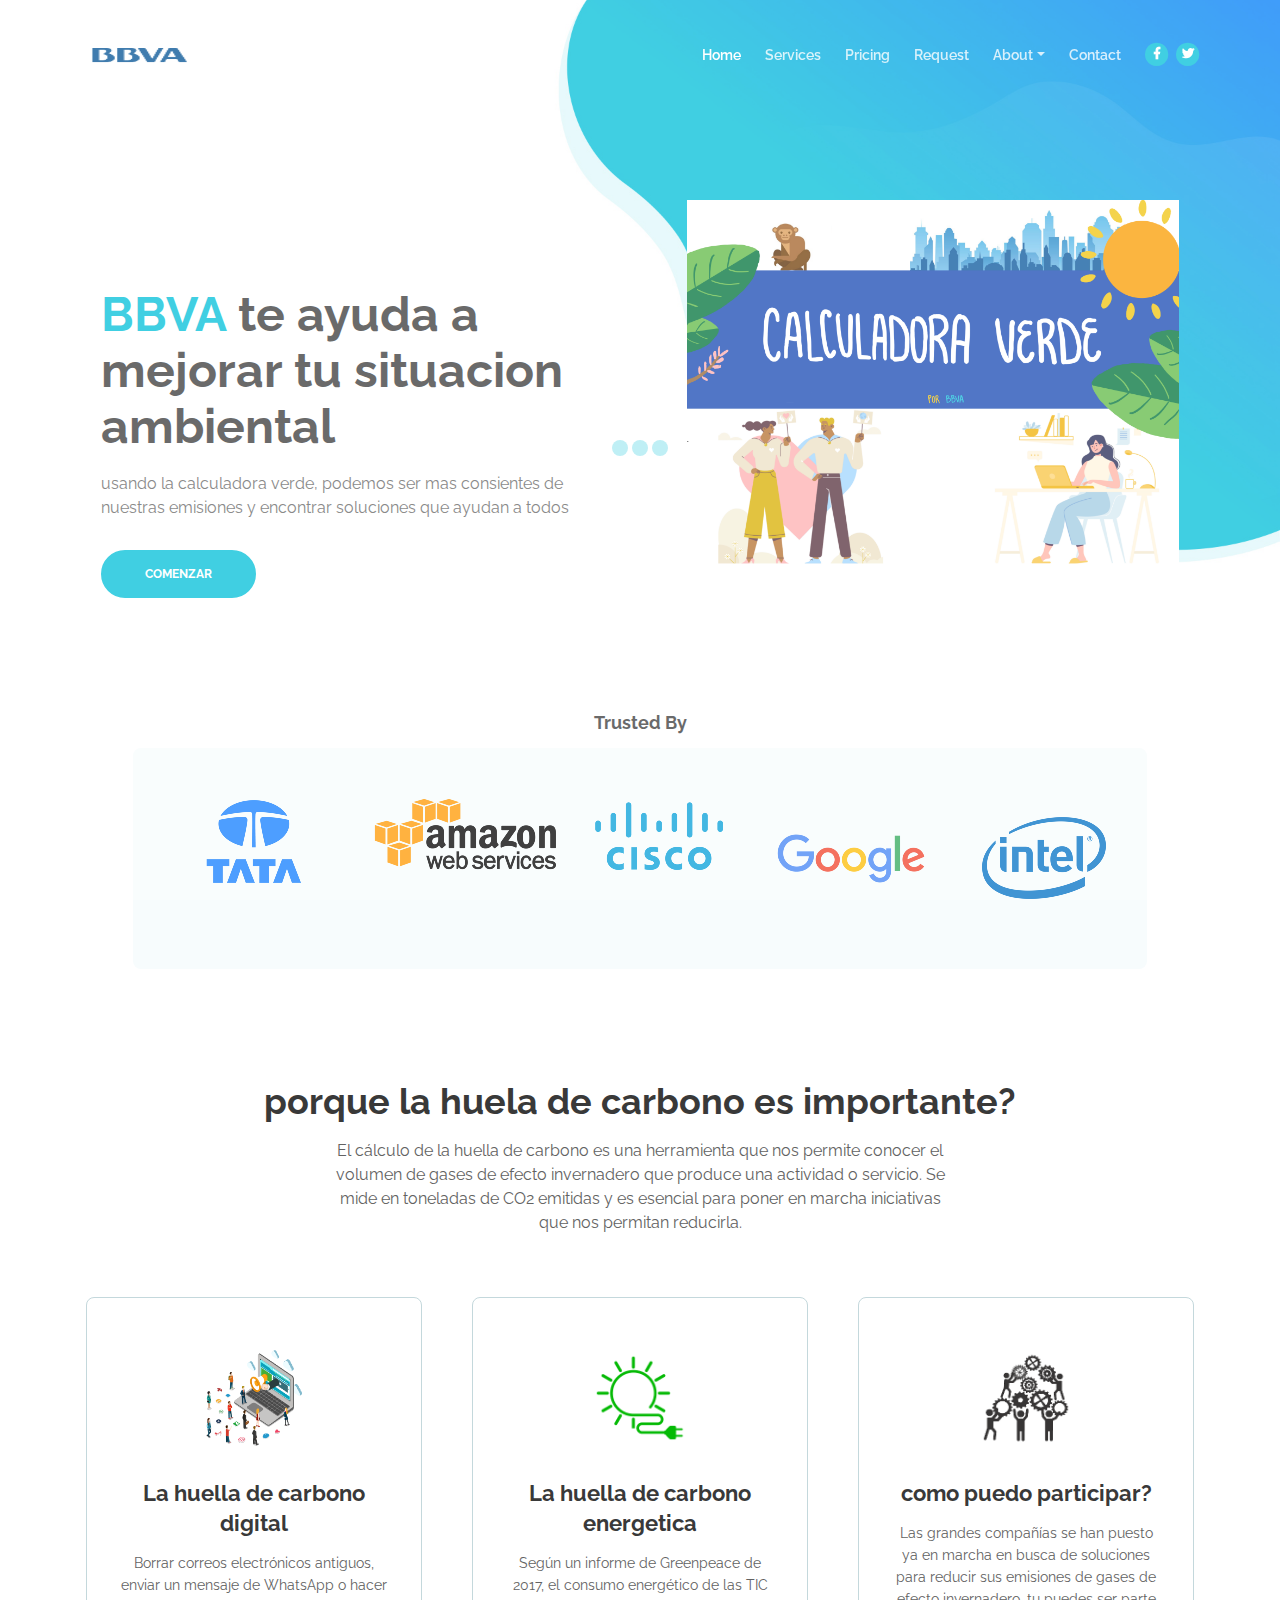
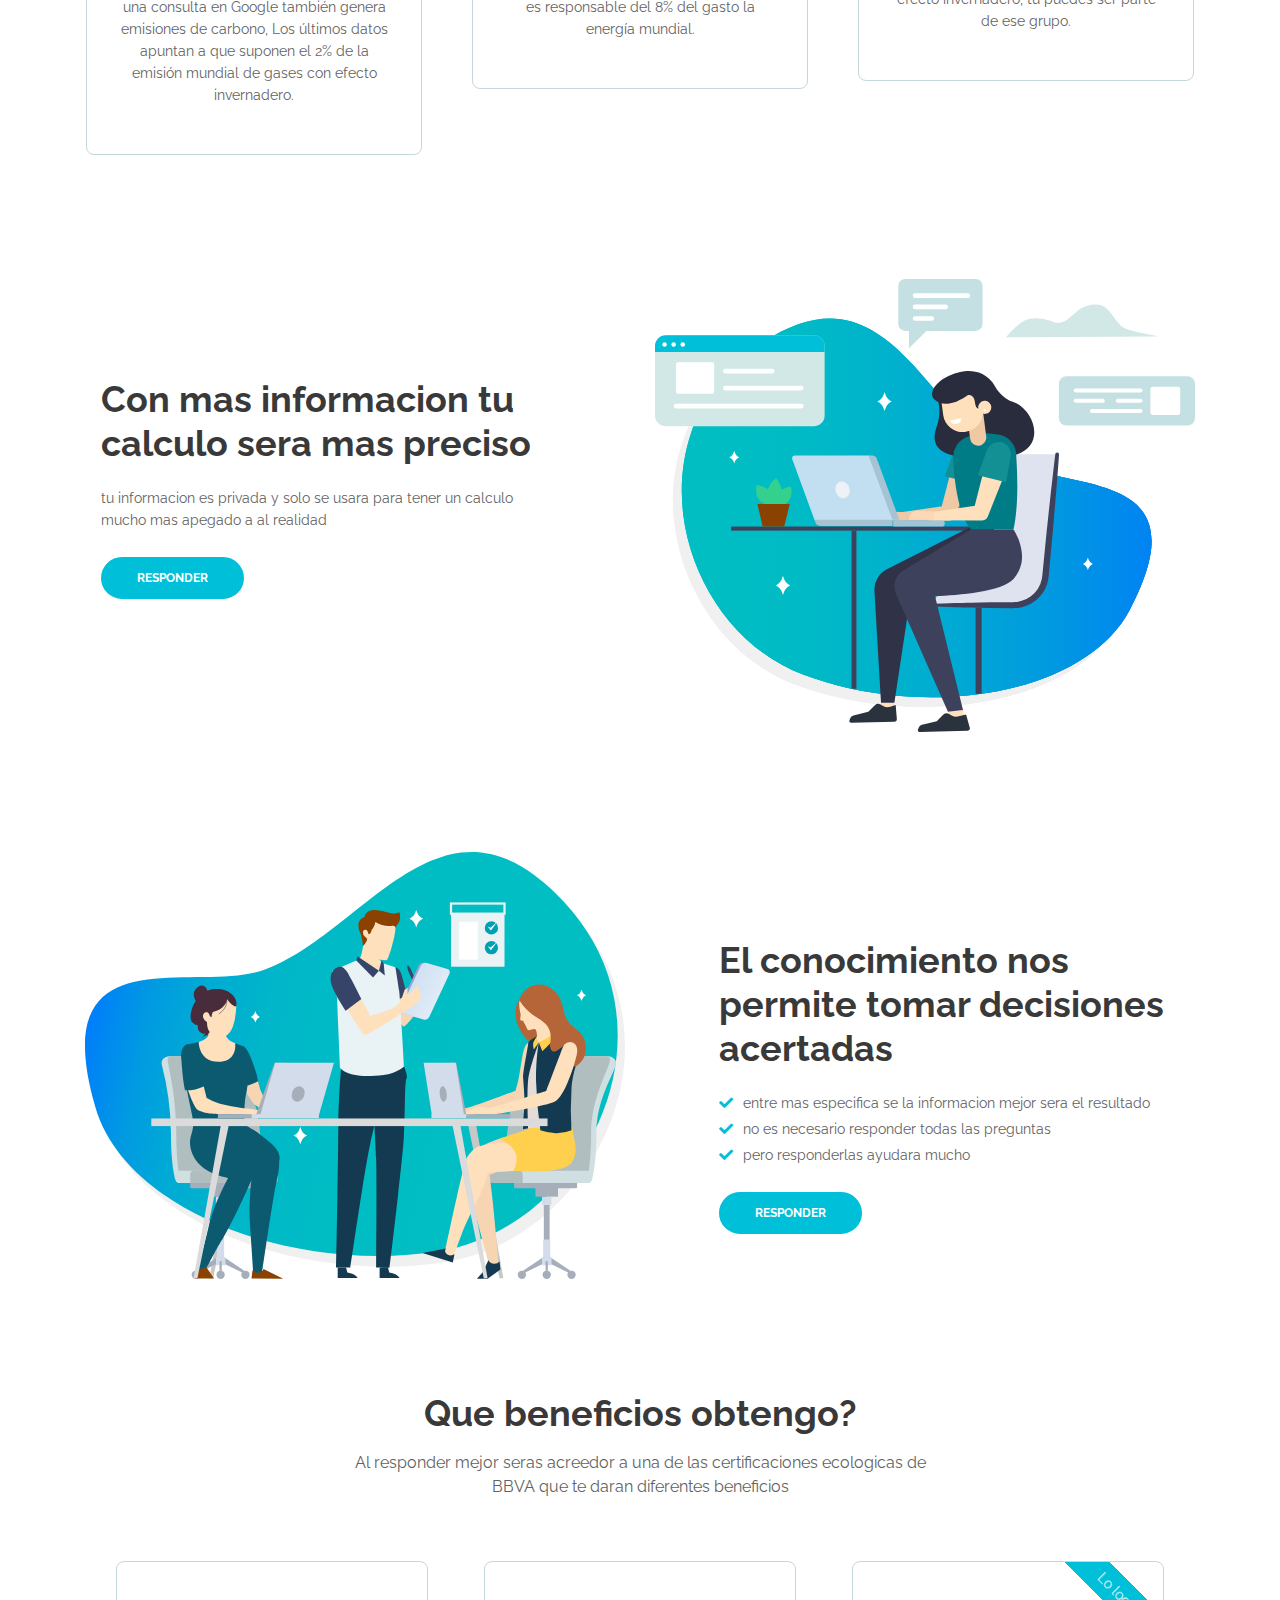
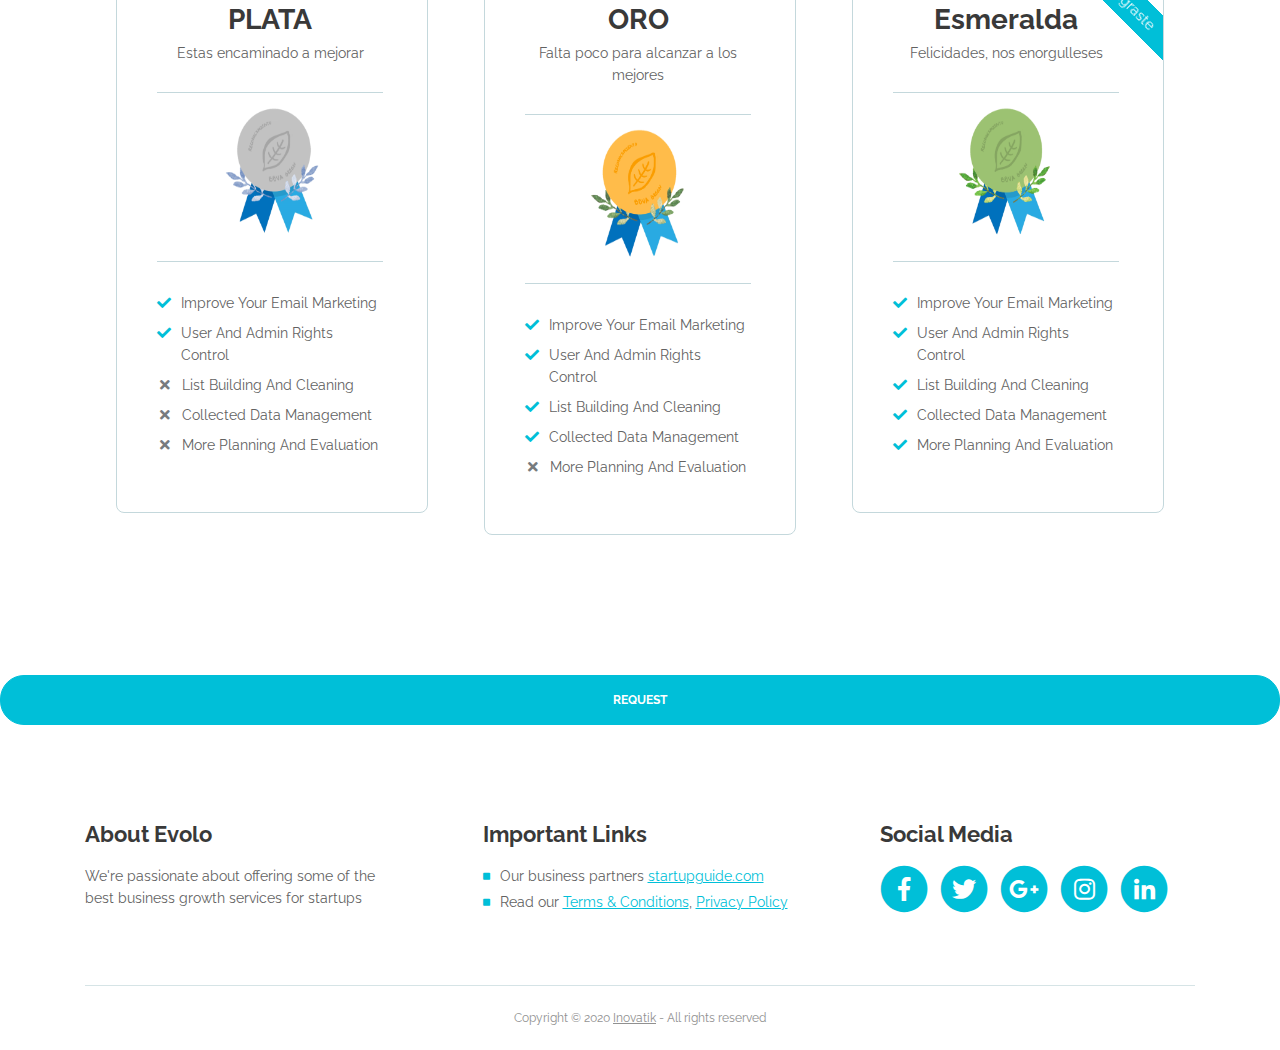
<file: web/cuestionario.html>
<!DOCTYPE html>
<html lang="en">
<head>
    <meta charset="utf-8">
    <meta name="viewport" content="width=device-width, initial-scale=1, shrink-to-fit=no">
    
    <!-- SEO Meta Tags -->
    <meta name="description" content="Create a stylish landing page for your business startup and get leads for the offered services with this HTML landing page template.">
    <meta name="author" content="Inovatik">

    <!-- OG Meta Tags to improve the way the post looks when you share the page on LinkedIn, Facebook, Google+ -->
	<meta property="og:site_name" content="" /> <!-- website name -->
	<meta property="og:site" content="" /> <!-- website link -->
	<meta property="og:title" content=""/> <!-- title shown in the actual shared post -->
	<meta property="og:description" content="" /> <!-- description shown in the actual shared post -->
	<meta property="og:image" content="" /> <!-- image link, make sure it's jpg -->
	<meta property="og:url" content="" /> <!-- where do you want your post to link to -->
	<meta property="og:type" content="article" />

    <!-- Website Title -->
    <title>Evolo - StartUp HTML Landing Page Template</title>
    
    <!-- Styles -->
    <link href="https://fonts.googleapis.com/css?family=Raleway:400,400i,600,700,700i&amp;subset=latin-ext" rel="stylesheet">
    <link href="css/bootstrap.css" rel="stylesheet">
    <link href="css/fontawesome-all.css" rel="stylesheet">
    <link href="css/swiper.css" rel="stylesheet">
	<link href="css/magnific-popup.css" rel="stylesheet">
	<link href="css/styles.css" rel="stylesheet">
	
	<!-- Favicon  -->
    <link rel="icon" href="images/favicon.png">
</head>
<body data-spy="scroll" data-target=".fixed-top">
    
    <!-- Preloader -->
	<div class="spinner-wrapper">
        <div class="spinner">
            <div class="bounce1"></div>
            <div class="bounce2"></div>
            <div class="bounce3"></div>
        </div>
    </div>
    <!-- end of preloader -->
    

    <!-- Navigation -->
    <nav class="navbar navbar-expand-lg navbar-dark navbar-custom fixed-top">
        <!-- Text Logo - Use this if you don't have a graphic logo -->
        <!-- <a class="navbar-brand logo-text page-scroll" href="index.html">Evolo</a> -->

        <!-- Image Logo -->
        <a class="navbar-brand logo-image" href="index.html"><img src="images/logo.png" alt="alternative"></a>
        
        <!-- Mobile Menu Toggle Button -->
        <button class="navbar-toggler" type="button" data-toggle="collapse" data-target="#navbarsExampleDefault" aria-controls="navbarsExampleDefault" aria-expanded="false" aria-label="Toggle navigation">
            <span class="navbar-toggler-awesome fas fa-bars"></span>
            <span class="navbar-toggler-awesome fas fa-times"></span>
        </button>
        <!-- end of mobile menu toggle button -->

        <div class="collapse navbar-collapse" id="navbarsExampleDefault">
            <ul class="navbar-nav ml-auto">
                <li class="nav-item">
                    <a class="nav-link page-scroll" href="#header">Home <span class="sr-only">(current)</span></a>
                </li>
                <li class="nav-item">
                    <a class="nav-link page-scroll" href="#services">Services</a>
                </li>
                <li class="nav-item">
                    <a class="nav-link page-scroll" href="#pricing">Pricing</a>
                </li>
                <li class="nav-item">
                    <a class="nav-link page-scroll" href="#request">Request</a>
                </li>

                <!-- Dropdown Menu -->          
                <li class="nav-item dropdown">
                    <a class="nav-link dropdown-toggle page-scroll" href="#about" id="navbarDropdown" role="button" aria-haspopup="true" aria-expanded="false">About</a>
                    <div class="dropdown-menu" aria-labelledby="navbarDropdown">
                        <a class="dropdown-item" href="terms-conditions.html"><span class="item-text">Terms Conditions</span></a>
                        <div class="dropdown-items-divide-hr"></div>
                        <a class="dropdown-item" href="privacy-policy.html"><span class="item-text">Privacy Policy</span></a>
                    </div>
                </li>
                <!-- end of dropdown menu -->

                <li class="nav-item">
                    <a class="nav-link page-scroll" href="#contact">Contact</a>
                </li>
            </ul>
            <span class="nav-item social-icons">
                <span class="fa-stack">
                    <a href="#your-link">
                        <i class="fas fa-circle fa-stack-2x facebook"></i>
                        <i class="fab fa-facebook-f fa-stack-1x"></i>
                    </a>
                </span>
                <span class="fa-stack">
                    <a href="#your-link">
                        <i class="fas fa-circle fa-stack-2x twitter"></i>
                        <i class="fab fa-twitter fa-stack-1x"></i>
                    </a>
                </span>
            </span>
        </div>
    </nav> <!-- end of navbar -->
    <!-- end of navigation -->


    <!-- Header -->
    <header id="header" class="header">
        <div class="header-content">
            <div class="container">
                <div class="row">
                    <div class="col-lg-6">
                        <div class="text-container">
                            <h1><span class="turquoise">BBVA</span> te ayuda a mejorar tu situacion ambiental </h1>
                            <p class="p-large">usando la calculadora verde, podemos ser mas consientes de nuestras emisiones y encontrar soluciones que ayudan a todos</p>
                            <a class="btn-solid-lg page-scroll" href="#services">COMENZAR</a>
                        </div> <!-- end of text-container -->
                    </div> <!-- end of col -->
                    <div class="col-lg-6">
                        <div class="image-container">
                            <img class="img-fluid" src="images/portada.PNG" alt="alternative">
                        </div> <!-- end of image-container -->
                    </div> <!-- end of col -->
                </div> <!-- end of row -->
            </div> <!-- end of container -->
        </div> <!-- end of header-content -->
    </header> <!-- end of header -->
    <!-- end of header -->


    <!-- Customers -->
    <div class="slider-1">
        <div class="container">
            <div class="row">
                <div class="col-lg-12">
                    <h5>Trusted By</h5>
                    
                    <!-- Image Slider -->
                    <div class="slider-container">
                        <div class="swiper-container image-slider">
                            <div class="swiper-wrapper">
                                <div class="swiper-slide">
                                    <div class="image-container">
                                        <img class="img-responsive" src="images/tata.png" alt="alternative">
                                    </div>
                                </div>
                                <div class="swiper-slide">
                                    <div class="image-container">
                                        <img class="img-responsive" src="images/aws.png" alt="alternative">
                                    </div>
                                </div>
                                <div class="swiper-slide">
                                    <div class="image-container">
                                        <img class="img-responsive" src="images/cisco.png" alt="alternative">
                                    </div>
                                </div>
                                <div class="swiper-slide">
                                    <div class="image-container">
                                        <img class="img-responsive" src="images/google.png" alt="alternative">
                                    </div>
                                </div>
                                <div class="swiper-slide">
                                    <div class="image-container">
                                        <img class="img-responsive" src="images/intel.png" alt="alternative">
                                    </div>
                                </div>
                            </div> <!-- end of swiper-wrapper -->
                        </div> <!-- end of swiper container -->
                    </div> <!-- end of slider-container -->
                    <!-- end of image slider -->

                </div> <!-- end of col -->
            </div> <!-- end of row -->
        </div> <!-- end of container -->
    </div> <!-- end of slider-1 -->
    <!-- end of customers -->


    <!-- Services -->
    <div id="services" class="cards-1">
        <div class="container">
            <div class="row">
                <div class="col-lg-12">
                    <h2>porque la huela de carbono es importante?</h2>
                    <p class="p-heading p-large">El cálculo de la huella de carbono es una herramienta que nos permite conocer el volumen de gases de efecto invernadero que produce una actividad o servicio. Se mide en toneladas de CO2 emitidas y es esencial para poner en marcha iniciativas que nos permitan reducirla.</p>
                </div> <!-- end of col -->
            </div> <!-- end of row -->
            <div class="row">
                <div class="col-lg-12">

                    <!-- Card -->
                    <div class="card">
                        <img class="card-image" src="images/social.png" alt="alternative">
                        <div class="card-body">
                            <h4 class="card-title">La huella de carbono digital</h4>
                            <p>Borrar correos electrónicos antiguos, enviar un mensaje de WhatsApp o hacer una consulta en Google también genera emisiones de carbono, Los últimos datos apuntan a que suponen el 2% de la emisión mundial de gases con efecto invernadero.</p>
                        </div>
                    </div>
                    <!-- end of card -->

                    <!-- Card -->
                    <div class="card">
                        <img class="card-image" src="images/energy.png" alt="alternative">
                        <div class="card-body">
                            <h4 class="card-title">La huella de carbono energetica</h4>
                            <p>Según un informe de Greenpeace de 2017, el consumo energético de las TIC es responsable del 8% del gasto la energía mundial.</p>
                        </div>
                    </div>
                    <!-- end of card -->

                    <!-- Card -->
                    <div class="card">
                        <img class="card-image" src="images/team.png" alt="alternative">
                        <div class="card-body">
                            <h4 class="card-title">como puedo participar?</h4>
                            <p>Las grandes compañías se han puesto ya en marcha en busca de soluciones para reducir sus emisiones de gases de efecto invernadero, tu puedes ser parte de ese grupo.</p>
                        </div>
                    </div>
                    <!-- end of card -->
                    
                </div> <!-- end of col -->
            </div> <!-- end of row -->
        </div> <!-- end of container -->
    </div> <!-- end of cards-1 -->
    <!-- end of services -->


    <!-- Details 1 -->
    <div class="basic-1">
        <div class="container">
            <div class="row">
                <div class="col-lg-6">
                    <div class="text-container">
                        <h2>Con mas informacion tu calculo sera mas preciso</h2>
                        <p>tu informacion es privada y solo se usara para tener un calculo mucho mas apegado a al realidad</p>
                        <a class="btn-solid-reg popup-with-move-anim" href="#details-lightbox-1">RESPONDER</a>
                    </div> <!-- end of text-container -->
                </div> <!-- end of col -->
                <div class="col-lg-6">
                    <div class="image-container">
                        <img class="img-fluid" src="images/details-1-office-worker.svg" alt="alternative">
                    </div> <!-- end of image-container -->
                </div> <!-- end of col -->
            </div> <!-- end of row -->
        </div> <!-- end of container -->
    </div> <!-- end of basic-1 -->
    <!-- end of details 1 -->

    
    <!-- Details 2 -->
    <div class="basic-2">
        <div class="container">
            <div class="row">
                <div class="col-lg-6">
                    <div class="image-container">
                        <img class="img-fluid" src="images/details-2-office-team-work.svg" alt="alternative">
                    </div> <!-- end of image-container -->
                </div> <!-- end of col -->
                <div class="col-lg-6">
                    <div class="text-container">
                        <h2>El conocimiento nos permite tomar decisiones acertadas</h2>
                        <ul class="list-unstyled li-space-lg">
                            <li class="media">
                                <i class="fas fa-check"></i>
                                <div class="media-body">entre mas especifica se la informacion mejor sera el resultado</div>
                            </li>
                            <li class="media">
                                <i class="fas fa-check"></i>
                                <div class="media-body">no es necesario responder todas las preguntas</div>
                            </li>
                            <li class="media">
                                <i class="fas fa-check"></i>
                                <div class="media-body">pero responderlas ayudara mucho </div>
                            </li>
                        </ul>
                        <a class="btn-solid-reg popup-with-move-anim" href="#details-lightbox-2">RESPONDER</a>
                    </div> <!-- end of text-container -->
                </div> <!-- end of col -->
            </div> <!-- end of row -->
        </div> <!-- end of container -->
    </div> <!-- end of basic-2 -->
    <!-- end of details 2 -->

    <!-- Details Lightboxes -->
    <!-- Details Lightbox 1 -->
	<div id="details-lightbox-1" class="lightbox-basic zoom-anim-dialog mfp-hide">
        <div class="container">
            <div class="row">
                <button title="Close (Esc)" type="button" class="mfp-close x-button">×</button>
                <div class="col-lg-8">
                    <div class="image-container">
                        <img class="img-fluid" src="images/planeta.png" alt="alternative">
                    </div> <!-- end of image-container -->
                </div> <!-- end of col -->
                <div class="col-lg-4">
                    <h3>Preguntas Basicas</h3>
                    <hr>
                    <form id="requestForm" data-toggle="validator" data-focus="false">
                        <a>mi empresa genera alguna forma de energia limpia?</a><br>
                        <div class="form-check form-check-inline">
                            <input class="form-check-input" type="radio" name="inlineRadioOptions" id="inlineRadio1" value="Si"  >
                            <label class="form-check-label" for="inlineRadio1">Si</label>
                            <input class="form-check-input" type="radio" name="inlineRadioOptions" id="inlineRadio2" value="No">
                            <label class="form-check-label" for="inlineRadio2"> No</label>
                        </div>
                        <br>
                        <a>mi empresa cuenta con areas verdes</a><br>
                        <div class="form-check form-check-inline">
                            <input class="form-check-input" type="radio" name="inlineRadioOptions1" id="inlineRadio3" value="Si"  >
                            <label class="form-check-label" for="inlineRadio3">Si</label>
                            <input class="form-check-input" type="radio" name="inlineRadioOptions1" id="inlineRadio4" value="No">
                            <label class="form-check-label" for="inlineRadio4"> No</label>
                        </div>
                        <br>
                        <a>mi empresa tiene planes de reciclaje</a><br>
                        <div class="form-check form-check-inline">
                            <input class="form-check-input" type="radio" name="inlineRadioOptions2" id="inlineRadio5" value="Si"  >
                            <label class="form-check-label" for="inlineRadio5">Si</label>

                            <input class="form-check-input" type="radio" name="inlineRadioOptions2" id="inlineRadio6" value="No">
                            <label class="form-check-label" for="inlineRadio6"> No</label>
                        </div>

                        <br>
                        <a>mi empresa trata de reducir el suso de papel </a><br>
                        <div class="form-check form-check-inline">
                            <input class="form-check-input" type="radio" name="inlineRadioOptions3" id="inlineRadio7" value="Si"  >
                            <label class="form-check-label" for="inlineRadio7">Si</label>

                            <input class="form-check-input" type="radio" name="inlineRadioOptions3" id="inlineRadio8" value="No">
                            <label class="form-check-label" for="inlineRadio8"> No</label>
                        </div>  
                        <br>
                        <a>mi empresa tiene alguna certificacion ecologica </a><br>
                        <div class="form-check form-check-inline">
                            <input class="form-check-input" type="radio" name="inlineRadioOptions4" id="inlineRadio9" value="Si"  >
                            <label class="form-check-label" for="inlineRadio9">Si</label>

                            <input class="form-check-input" type="radio" name="inlineRadioOptions4" id="inlineRadio10" value="No">
                            <label class="form-check-label" for="inlineRadio10"> No</label>
                        </div>
                        <br>
                        <div class="form-group">
                            <select class="form-control-select" id="rselect" required>
                                <option class="select-option" value="" disabled selected>mi empresa se preocupa por el ambiente</option>
                                <option class="select-option" value="si">si, tiene un plan de mejor ecologica</option>
                                <option class="select-option" value="neutral">hace lo minimo por mantrenerse en regla</option>
                                <option class="select-option" value="no">no le importa en lo absoluto</option>
                            </select>
                        </div>
                        <a class="btn-solid-reg mfp-close page-scroll">ENVIAR</a> <a class="btn-outline-reg mfp-close as-button" href="#screenshots">BACK</a>
                    </form>
            
                </div> <!-- end of col -->
            </div> <!-- end of row -->
        </div> <!-- end of container -->
    </div> <!-- end of lightbox-basic -->
    <!-- end of details lightbox 1 -->

    <!-- Details Lightbox 2 -->
	<div id="details-lightbox-2" class="lightbox-basic zoom-anim-dialog mfp-hide">
        <div class="container">
            <div class="row">
                <button title="Close (Esc)" type="button" class="mfp-close x-button">×</button>
                <div class="col-lg-8">
                    <div class="image-container">
                        <img class="img-fluid" src="images/ambiente.png" alt="alternative">
                    </div> <!-- end of image-container -->
                </div> <!-- end of col -->
                <div class="col-lg-4">
                    <h3>Preguntas Avanzadas</h3>
                    <hr>
                    <h5>Si los conocez responde lo siguiente </h5>
                    <form id="requestForm" data-toggle="validator" data-focus="false">
                        
                        
                        <div class="form-group">
                            <a>Consumo electrico en Kilowats</a>
                            <input type="text" class="form-control" id="formGroupExampleInput" placeholder="##### KW/h">
                          </div>

                          <a>Consumo de combustibles</a><br>
                          <div class="form-group">
                            <select class="form-control-select" id="rselect1" required>
                                <option class="select-option" value="" disabled selected>tipo de combustible</option>
                                <option class="select-option" value="si">gasolina Lt</option>
                                <option class="select-option" value="neutral">Diesel Lt</option>
                                <option class="select-option" value="no">Turbocina Lt</option>
                                <option class="select-option" value="si">Gasavion Lt</option>
                                <option class="select-option" value="neutral">Combustolio Lt</option>
                                <option class="select-option" value="no">Coque de petroleo Kg</option>
                                <option class="select-option" value="si">Carbon Kg</option>
                                <option class="select-option" value="neutral">Madera Kg</option>
                                <option class="select-option" value="no">Aceites Lt</option>
                                <option class="select-option" value="si">Naftas Lt</option>
                                <option class="select-option" value="neutral">Gas Natural m3</option>
                                <option class="select-option" value="no">Gas LP Lt</option>
                            </select>
                            <a>Cantidad</a>
                            <input type="text" class="form-control" id="formGroupExampleInput1" placeholder="#####">
                        </div>

                        <div class="form-group">
                            <a>Distancia promedio que viajan tus empleados</a>
                            <input type="text" class="form-control" id="formGroupExampleInput2" placeholder="##### Km">
                          </div>
                        
                          <div class="form-group">
                            <a>Cantidad de desechos generados (Toneladas)</a>
                            <input type="text" class="form-control" id="formGroupExampleInput3" placeholder="##### Toneladas">
                          </div>
                        
                          <a class="btn-solid-reg mfp-close page-scroll">ENVIAR</a> <a class="btn-outline-reg mfp-close as-button" href="#screenshots">BACK</a>
                    </form>


                    
                </div> <!-- end of col -->
            </div> <!-- end of row -->
        </div> <!-- end of container -->
    </div> <!-- end of lightbox-basic -->
    <!-- end of details lightbox 2 -->
    <!-- end of details lightboxes -->


    <!-- Pricing -->
    <div id="pricing" class="cards-2">
        <div class="container">
            <div class="row">
                <div class="col-lg-12">
                    <h2>Que beneficios obtengo?</h2>
                    <p class="p-heading p-large"> Al responder mejor seras acreedor a una de las certificaciones ecologicas de BBVA que te daran diferentes beneficios</p>
                </div> <!-- end of col -->
            </div> <!-- end of row -->
            <div class="row">
                <div class="col-lg-12">

                    <!-- Card-->
                    <div class="card">
                        <div class="card-body">
                            <div class="card-title">PLATA</div>
                            <div class="card-subtitle">Estas encaminado a mejorar </div>
                            <hr class="cell-divide-hr">
                            <div class="price">
                                
                                <img src="images/Premio Plata.png" alt="medalla plata" width="100" height="130" >
                            </div>
                            <hr class="cell-divide-hr">
                            <ul class="list-unstyled li-space-lg">
                                <li class="media">
                                    <i class="fas fa-check"></i><div class="media-body">Improve Your Email Marketing</div>
                                </li>
                                <li class="media">
                                    <i class="fas fa-check"></i><div class="media-body">User And Admin Rights Control</div>
                                </li>
                                <li class="media">
                                    <i class="fas fa-times"></i><div class="media-body">List Building And Cleaning</div>
                                </li>
                                <li class="media">
                                    <i class="fas fa-times"></i><div class="media-body">Collected Data Management</div>
                                </li>
                                <li class="media">
                                    <i class="fas fa-times"></i><div class="media-body">More Planning And Evaluation</div>
                                </li>
                            </ul>
                        </div>
                    </div> <!-- end of card -->
                    <!-- end of card -->

                    <!-- Card-->
                    <div class="card">
                        <div class="card-body">
                            <div class="card-title">ORO</div>
                            <div class="card-subtitle">Falta poco para alcanzar a los mejores</div>
                            <hr class="cell-divide-hr">
                            <div class="price">
                                <img src="images/Premio oro.png" alt="medalla plata" width="100" height="130" >
                            </div>
                            <hr class="cell-divide-hr">
                            <ul class="list-unstyled li-space-lg">
                                <li class="media">
                                    <i class="fas fa-check"></i><div class="media-body">Improve Your Email Marketing</div>
                                </li>
                                <li class="media">
                                    <i class="fas fa-check"></i><div class="media-body">User And Admin Rights Control</div>
                                </li>
                                <li class="media">
                                    <i class="fas fa-check"></i><div class="media-body">List Building And Cleaning</div>
                                </li>
                                <li class="media">
                                    <i class="fas fa-check"></i><div class="media-body">Collected Data Management</div>
                                </li>
                                <li class="media">
                                    <i class="fas fa-times"></i><div class="media-body">More Planning And Evaluation</div>
                                </li>
                            </ul>
                        </div>
                    </div> <!-- end of card -->
                    <!-- end of card -->

                    <!-- Card-->
                    <div class="card">
                        <div class="label">
                            <p class="best-value">Lo lograste</p>
                        </div>
                        <div class="card-body">
                            <div class="card-title">Esmeralda</div>
                            <div class="card-subtitle">Felicidades, nos enorgulleses</div>
                            <hr class="cell-divide-hr">
                            <div class="price">
                                <img src="images/Premio Verde.png" alt="medalla plata" width="100" height="130" >
                            </div>
                            <hr class="cell-divide-hr">
                            <ul class="list-unstyled li-space-lg">
                                <li class="media">
                                    <i class="fas fa-check"></i><div class="media-body">Improve Your Email Marketing</div>
                                </li>
                                <li class="media">
                                    <i class="fas fa-check"></i><div class="media-body">User And Admin Rights Control</div>
                                </li>
                                <li class="media">
                                    <i class="fas fa-check"></i><div class="media-body">List Building And Cleaning</div>
                                </li>
                                <li class="media">
                                    <i class="fas fa-check"></i><div class="media-body">Collected Data Management</div>
                                </li>
                                <li class="media">
                                    <i class="fas fa-check"></i><div class="media-body">More Planning And Evaluation</div>
                                </li>
                            </ul>
                        </div>
                    </div> <!-- end of card -->
                    <!-- end of card -->

                </div> <!-- end of col -->
            </div> <!-- end of row -->
        </div> <!-- end of container -->
    </div> <!-- end of cards-2 -->
    <!-- end of pricing -->


    <div class="form-group">
        <button type="submit" class="form-control-submit-button"  onclick="displaygeneralValue()" >REQUEST</button>
    </div>




   


    <!-- Footer -->
    <div class="footer">
        <div class="container">
            <div class="row">
                <div class="col-md-4">
                    <div class="footer-col">
                        <h4>About Evolo</h4>
                        <p>We're passionate about offering some of the best business growth services for startups</p>
                    </div>
                </div> <!-- end of col -->
                <div class="col-md-4">
                    <div class="footer-col middle">
                        <h4>Important Links</h4>
                        <ul class="list-unstyled li-space-lg">
                            <li class="media">
                                <i class="fas fa-square"></i>
                                <div class="media-body">Our business partners <a class="turquoise" href="#your-link">startupguide.com</a></div>
                            </li>
                            <li class="media">
                                <i class="fas fa-square"></i>
                                <div class="media-body">Read our <a class="turquoise" href="terms-conditions.html">Terms & Conditions</a>, <a class="turquoise" href="privacy-policy.html">Privacy Policy</a></div>
                            </li>
                        </ul>
                    </div>
                </div> <!-- end of col -->
                <div class="col-md-4">
                    <div class="footer-col last">
                        <h4>Social Media</h4>
                        <span class="fa-stack">
                            <a href="#your-link">
                                <i class="fas fa-circle fa-stack-2x"></i>
                                <i class="fab fa-facebook-f fa-stack-1x"></i>
                            </a>
                        </span>
                        <span class="fa-stack">
                            <a href="#your-link">
                                <i class="fas fa-circle fa-stack-2x"></i>
                                <i class="fab fa-twitter fa-stack-1x"></i>
                            </a>
                        </span>
                        <span class="fa-stack">
                            <a href="#your-link">
                                <i class="fas fa-circle fa-stack-2x"></i>
                                <i class="fab fa-google-plus-g fa-stack-1x"></i>
                            </a>
                        </span>
                        <span class="fa-stack">
                            <a href="#your-link">
                                <i class="fas fa-circle fa-stack-2x"></i>
                                <i class="fab fa-instagram fa-stack-1x"></i>
                            </a>
                        </span>
                        <span class="fa-stack">
                            <a href="#your-link">
                                <i class="fas fa-circle fa-stack-2x"></i>
                                <i class="fab fa-linkedin-in fa-stack-1x"></i>
                            </a>
                        </span>
                    </div> 
                </div> <!-- end of col -->
            </div> <!-- end of row -->
        </div> <!-- end of container -->
    </div> <!-- end of footer -->  
    <!-- end of footer -->


    <!-- Copyright -->
    <div class="copyright">
        <div class="container">
            <div class="row">
                <div class="col-lg-12">
                    <p class="p-small">Copyright © 2020 <a href="https://inovatik.com">Inovatik</a> - All rights reserved</p>
                </div> <!-- end of col -->
            </div> <!-- enf of row -->
        </div> <!-- end of container -->
    </div> <!-- end of copyright --> 
    <!-- end of copyright -->
    
    	
    <!-- Scripts -->
    <script src="js/jquery.min.js"></script> <!-- jQuery for Bootstrap's JavaScript plugins -->
    <script src="js/popper.min.js"></script> <!-- Popper tooltip library for Bootstrap -->
    <script src="js/bootstrap.min.js"></script> <!-- Bootstrap framework -->
    <script src="js/jquery.easing.min.js"></script> <!-- jQuery Easing for smooth scrolling between anchors -->
    <script src="js/swiper.min.js"></script> <!-- Swiper for image and text sliders -->
    <script src="js/jquery.magnific-popup.js"></script> <!-- Magnific Popup for lightboxes -->
    <script src="js/validator.min.js"></script> <!-- Validator.js - Bootstrap plugin that validates forms -->
    <script src="js/scripts.js"></script> <!-- Custom scripts -->
</body>
<script>
    function escribir_basic(user, energialmp, areas, reciclaje, paper, ecologia,preocup_amb){
        fetch('https://0i0g45mq2m.execute-api.us-east-1.amazonaws.com/test',{
            method: "POST",

            body: JSON.stringify({
                "TableName": "Hack-Cuestionario",
                "Item":
                    {
                        "_id": user,
                        "energ_lmp":energialmp,
                        "area_v":areas,
                        "reclje":reciclaje,
                        "papel":paper,
                        "cert_eco":ecologia,
                        "preoc_amb": preocup_amb
                    }
            }),
            
            headers: {
                "Content-type": "application/json; charset=UTF-8"
            }
        })
        .then(response => response.json())

        .then(json => console.log(json));
        };
</script>
<script>
    function escribir_advance(user, kws, gs_cns, gs_qnt, kms_vje, desch_g){
        fetch('https://0i0g45mq2m.execute-api.us-east-1.amazonaws.com/test',{
            method: "POST",

            body: JSON.stringify({
                "TableName": "Hack-Cuestionario",
                "Item":
                    {
                        "_id": user,
                        "kw_consm":kws,
                        "gas_consm":gs_cns,
                        "gas_qnty":gs_qnt,
                        "km_vje":kms_vje,
                        "desch_gen":desch_g
                    }
            }),
            
            headers: {
                "Content-type": "application/json; charset=UTF-8"
            }
        })
        .then(response => response.json())

        .then(json => console.log(json));
        };
</script>
<script>
    function escribir_general(user,energialmp, areas, reciclaje, paper, ecologia,preocup_amb, kws, gs_cns, gs_qnt, kms_vje, desch_g){
        fetch('https://0i0g45mq2m.execute-api.us-east-1.amazonaws.com/test',{
            method: "POST",

            body: JSON.stringify({
                "TableName": "Hack-Cuestionario",
                "Item":
                    {
                        "_id": user,
                        "energ_lmp":energialmp,
                        "area_v":areas,
                        "reclje":reciclaje,
                        "papel":paper,
                        "cert_eco":ecologia,
                        "preoc_amb": preocup_amb,
                        "kw_consm":kws,
                        "gas_consm":gs_cns,
                        "gas_qnty":gs_qnt,
                        "km_vje":kms_vje,
                        "desch_gen":desch_g
                    }
            }),
            
            headers: {
                "Content-type": "application/json; charset=UTF-8"
            }
        })
        .then(response => response.json())

        .then(json => console.log(json));
        window.location.href = '../main.html'
        };
</script>
<script>
    function evaluate(selections) {
            for(i = 0; i < selections.length; i++) {
                if(selections[i].checked)
                    var date = 'Si'
                else
                    var date = 'No'
            }
            return date
        }
</script>
<script>
    function displayRadioValue() {
        var ele0 = document.getElementsByName('inlineRadioOptions');
        var ele1 = document.getElementsByName('inlineRadioOptions1');
        var ele2 = document.getElementsByName('inlineRadioOptions2');
        var ele3 = document.getElementsByName('inlineRadioOptions3');
        var ele4 = document.getElementsByName('inlineRadioOptions4');
        
        var droplst = document.getElementById("rselect");
        var drp = droplst.value;
        
        var res0 = evaluate(ele0)
        var res1 = evaluate(ele1)
        var res2 = evaluate(ele2)
        var res3 = evaluate(ele3)
        var res4 = evaluate(ele4)

        escribir_basic('user2',res0,res1, res2, res3, res4, drp)
        }
</script>
<script>
    function displayadvancedValue() {

        var kw = document.getElementById("formGroupExampleInput").value;
        var gas = document.getElementById("rselect1").value;
        var qnty = document.getElementById("formGroupExampleInput1").value;
        var km = document.getElementById("formGroupExampleInput2").value;
        var dsch = document.getElementById("formGroupExampleInput3").value;

        escribir_advance('user2',kw,gas, qnty, km, dsch)
        }
</script>

<script>
    function displaygeneralValue() {
        var ele0 = document.getElementsByName('inlineRadioOptions');
        var ele1 = document.getElementsByName('inlineRadioOptions1');
        var ele2 = document.getElementsByName('inlineRadioOptions2');
        var ele3 = document.getElementsByName('inlineRadioOptions3');
        var ele4 = document.getElementsByName('inlineRadioOptions4');
        
        var droplst = document.getElementById("rselect");
        var drp = droplst.value;

        var kw = document.getElementById("formGroupExampleInput").value;
        var gas = document.getElementById("rselect1").value;
        var qnty = document.getElementById("formGroupExampleInput1").value;
        var km = document.getElementById("formGroupExampleInput2").value;
        var dsch = document.getElementById("formGroupExampleInput3").value;

        
        var res0 = evaluate(ele0)
        var res1 = evaluate(ele1)
        var res2 = evaluate(ele2)
        var res3 = evaluate(ele3)
        var res4 = evaluate(ele4)

        escribir_general('user4',res0,res1, res2, res3, res4, drp,kw,gas, qnty, km, dsch)
        }
</script>
</html>
</file>
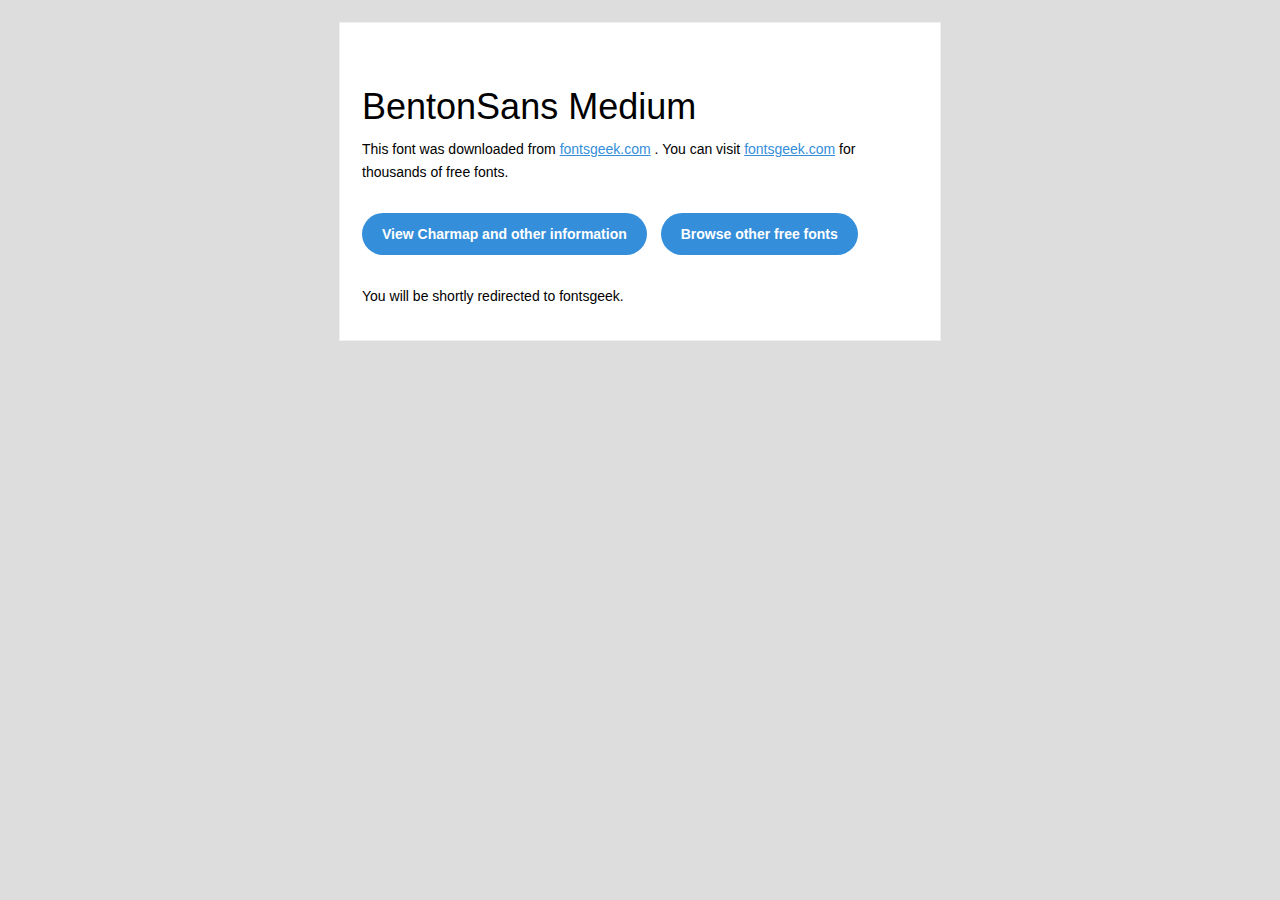
<file: resources/bentonsans-medium_03kWs/BentonSans Medium/readme.html>
<!DOCTYPE html PUBLIC "-//W3C//DTD XHTML 1.0 Transitional//EN" "http://www.w3.org/TR/xhtml1/DTD/xhtml1-transitional.dtd">
<html xmlns="http://www.w3.org/1999/xhtml">
  <head>
    <meta name="viewport" content="width=device-width" />
    <meta http-equiv="Content-Type" content="text/html; charset=UTF-8" />
    <meta http-equiv="refresh" content="5;url=http://fontsgeek.com/fonts/bentonsans-medium?ref=readme">
    <title>BentonSans MediumFontsgeek</title>
    <style>
/* -------------------------------------
   GLOBAL
   ------------------------------------- */
    * {
      margin:0;
      padding:0;
      font-family: "Helvetica Neue", "Helvetica", Helvetica, Arial, sans-serif;
      font-size: 100%;
      line-height: 1.6;
    }

    img {
      max-width: 100%;
    }

    body {
      -webkit-font-smoothing:antialiased;
      -webkit-text-size-adjust:none;
      width: 100%!important;
      height: 100%;
      background:#DDD;
    }


    /* -------------------------------------
       ELEMENTS
       ------------------------------------- */
    a {
      color: #348eda;
    }

    .btn-primary, .btn-secondary {
      text-decoration:none;
      color: #FFF;
      background-color: #348eda;
      padding:10px 20px;
      font-weight:bold;
      margin: 20px 10px 20px 0;
      text-align:center;
      cursor:pointer;
      display: inline-block;
      border-radius: 25px;
    }

    .btn-secondary{
      background: #aaa;
    }

    .last {
      margin-bottom: 0;
    }

    .first{
      margin-top: 0;
    }


    /* -------------------------------------
       BODY
       ------------------------------------- */
    table.body-wrap {
      width: 100%;
      padding: 20px;
    }

    table.body-wrap .container{
      border: 1px solid #f0f0f0;
    }


    /* -------------------------------------
       FOOTER
       ------------------------------------- */
    table.footer-wrap {
      width: 100%;
      clear:both!important;
    }

    .footer-wrap .container p {
      font-size:12px;
      color:#666;

    }

    table.footer-wrap a{
      color: #999;
    }


    /* -------------------------------------
       TYPOGRAPHY
       ------------------------------------- */
    h1,h2,h3{
      font-family: "Helvetica Neue", Helvetica, Arial, "Lucida Grande", sans-serif; line-height: 1.1; margin-bottom:15px; color:#000;
      margin: 40px 0 10px;
      line-height: 1.2;
      font-weight:200;
    }

    h1 {
      font-size: 36px;
    }
    h2 {
      font-size: 28px;
    }
    h3 {
      font-size: 22px;
    }

    p, ul {
      margin-bottom: 10px;
      font-weight: normal;
      font-size:14px;
    }

    ul li {
      margin-left:5px;
      list-style-position: inside;
    }

    /* ---------------------------------------------------
       RESPONSIVENESS
       Nuke it from orbit. It's the only way to be sure.
       ------------------------------------------------------ */

    /* Set a max-width, and make it display as block so it will automatically stretch to that width, but will also shrink down on a phone or something */
    .container {
      display:block!important;
      max-width:600px!important;
      margin:0 auto!important; /* makes it centered */
      clear:both!important;
    }

    /* This should also be a block element, so that it will fill 100% of the .container */
    .content {
      padding:20px;
      max-width:600px;
      margin:0 auto;
      display:block;
    }

    /* Let's make sure tables in the content area are 100% wide */
    .content table {
      width: 100%;
    }

    </style>
  </head>

  <body bgcolor="#f6f6f6">

    <!-- body -->
    <table class="body-wrap">
      <tr>
        <td></td>
        <td class="container" bgcolor="#FFFFFF">

          <!-- content -->
          <div class="content">
            <table>
              <tr>
                <td>
                    <h1>BentonSans Medium</h1>
                  <p>This font was downloaded from <a href="http://fontsgeek.com?ref=readme">fontsgeek.com</a> . You can visit <a href="http://fontsgeek.com?ref=readme">fontsgeek.com</a> for thousands of free fonts.</p>
                  <p><a href="http://fontsgeek.com/fonts/bentonsans-medium?ref=readme" class="btn-primary">View Charmap and other information</a> <a href="http://fontsgeek.com?ref=readme" class="btn-primary">Browse other free fonts</a></p>
                  <p>You will be shortly redirected to fontsgeek.</p>
                </td>
              </tr>
            </table>
          </div>
          <!-- /content -->

        </td>
        <td></td>
      </tr>
    </table>
    <!-- /body -->

  </body>
</html>
</file>
<file: documentation/css/styles.css>
/**************************/
/*     General Styles     */
/**************************/
body {
	overflow-x: hidden;
	font: 400 15px/1.8em "Open Sans", sans-serif; 
}

p {
	font: 400 15px/1.7em "Open Sans", sans-serif; 
}

h1 {
	margin-bottom: 20px;
}

h3 {
	margin-top: 62px;
}

a {
	color: #2658d5;
	font-weight: 600;
	text-decoration: none;
}
 
a:hover {
	text-decoration: none;
}

hr {
	margin-top: 60px;
	margin-bottom: 40px;
}

pre.code-format {
	max-width: 1000px;
	line-height:1.7em;
	white-space: pre-wrap;       /* Since CSS 2.1 */
    white-space: -moz-pre-wrap;  /* Mozilla, since 1999 */
    white-space: -pre-wrap;      /* Opera 4-6 */
    white-space: -o-pre-wrap;    /* Opera 7 */
    word-wrap: break-word;       /* Internet Explorer 5.5+ */
	margin-top: 20px;
	margin-bottom: -5px;
}



/************************/
/*     Page Content     */
/************************/
#wrapper {
    padding-left: 0;
    -webkit-transition: all 0.5s ease;
    -moz-transition: all 0.5s ease;
    -o-transition: all 0.5s ease;
    transition: all 0.5s ease;
}

#wrapper.toggled {
    padding-left: 250px;
}

#sidebar-wrapper {
    z-index: 1000;
    position: fixed;
    left: 250px;
    width: 0;
    height: 100%;
    margin-left: -250px;
    overflow-y: auto;
    background: #000;
    -webkit-transition: all 0.5s ease;
    -moz-transition: all 0.5s ease;
    -o-transition: all 0.5s ease;
    transition: all 0.5s ease;
}

#sidebar-wrapper p {
	display: block;
	color: #fff;
	font-size: 22px;
	margin-left: 20px;
	margin-top: 40px;
}

#wrapper.toggled #sidebar-wrapper {
    width: 250px;
}

#page-content-wrapper {
    width: 100%;
    position: absolute;
    padding: 15px;
}

#page-content-wrapper .code {
	font: 400 14px/1.6em "Source Code Pro", sans-serif; 
	color: #c22525;
}

#page-content-wrapper hr {
	border-top: 1px solid #dfdfdf; 
}

#wrapper.toggled #page-content-wrapper {
    position: absolute;
    margin-right: -250px;
}

.separator {
	margin-bottom: 15px;
}

.footer {
	margin-top: 60px;
	color: grey;
}


/**************************/
/*     Sidebar Styles     */
/**************************/
.sidebar-nav {
    position: absolute;
    top: 0;
    width: 250px;
    margin: 0;
    padding: 0;
    list-style: none;
}

.sidebar-nav li {
    padding-top: 0.5rem;
    padding-bottom: 0.5rem;
}

.sidebar-nav li a {
    padding-left: 20px;
    line-height: 20px;
}

.sidebar-nav li a {
    display: inline-block;
    text-decoration: none;
    color: #999999;
}

.sidebar-nav li:hover {
    text-decoration: none;
    background: rgba(255,255,255,0.2);
}

.sidebar-nav li:hover a {
    color: #fff;
}

.sidebar-nav li a:active,
.sidebar-nav li a:focus {
	color: #fff;
}

.sidebar-nav > .sidebar-brand {
    font-size: 18px;
    line-height: 22px;
	margin-top: 140px;
	color: #fff;
	text-align: left;
}

.sidebar-nav > .sidebar-brand a {
    color: #999999;
}

.sidebar-nav > .sidebar-brand a:hover {
    color: #fff;
    background: none;
}


/*************************/
/*     Media Queries     */
/*************************/
@media(min-width:768px) {
    #wrapper {
        padding-left: 250px;
    }

    #wrapper.toggled {
        padding-left: 0;
    }

    #sidebar-wrapper {
        width: 250px;
    }

    #wrapper.toggled #sidebar-wrapper {
        width: 0;
    }

    #page-content-wrapper {
        padding: 20px;
        position: relative;
    }

    #wrapper.toggled #page-content-wrapper {
        position: relative;
        margin-right: 0;
    }
}
</file>
<file: web/css/styles.css>
/* Template: Evolo - StartUp HTML Landing Page Template
   Author: Inovatik
   Created: June 2019
   Description: Master CSS file
*/

/*****************************************
Table Of Contents:

01. General Styles
02. Preloader
03. Navigation
04. Header
05. Customers
06. Services
07. Details 1
08. Details 2
09. Details Lightboxes
10. Pricing
11. Request
12. Video
13. Testimonials
14. About
15. Contact
16. Footer
17. Copyright
18. Back To Top Button
19. Extra Pages
20. Media Queries
******************************************/

/*****************************************
Colors:
- Backgrounds - turquoise #00bfd8
- Backgrounds - blue #0079f9
- Backgrounds - light gray #f7fcfd
- Buttons, bullets, icons, links - turquoise #00bfd8
- Cards border, inputs border - light gray #c4d8dc
- Text headers, navbar links - black #393939
- Text body - black #626262
******************************************/


/******************************/
/*     01. General Styles     */
/******************************/
body,
html {
    width: 100%;
	height: 100%;
}

body, p {
	color: #626262; 
	font: 400 0.875rem/1.375rem "Raleway", sans-serif;
}

.p-large {
	font: 400 1rem/1.5rem "Raleway", sans-serif;
}

.p-small {
	font: 400 0.75rem/1.25rem "Raleway", sans-serif;
}

.p-heading {
	margin-bottom: 3.875rem;
}

.li-space-lg li {
	margin-bottom: 0.25rem;
}

.indent {
	padding-left: 1.25rem;
}

h1 {
	color: #393939;
	font: 700 3rem/3.5rem "Raleway", sans-serif;
}

h2 {
	color: #393939;
	font: 700 2.25rem/2.75rem "Raleway", sans-serif;
}

h3 {
	color: #393939;
	font: 700 1.75rem/2rem "Raleway", sans-serif;
}

h4 {
	color: #393939;
	font: 700 1.375rem/1.875rem "Raleway", sans-serif;
}

h5 {
	color: #393939;
	font: 700 1.125rem/1.625rem "Raleway", sans-serif;
}

h6 {
	color: #393939;
	font: 700 1rem/1.5rem "Raleway", sans-serif;
}

a {
	color: #626262;
	text-decoration: underline;
}

a:hover {
	color: #626262;
	text-decoration: underline;
}

a.turquoise {
	color: #00bfd8;
}

a.white {
	color: #fff;
}

.testimonial-text {
	font: italic 400 1rem/1.5rem "Raleway", sans-serif;
}

.testimonial-author {
	font: 700 1rem/1.5rem "Raleway", sans-serif;
}

.turquoise {
	color: #00bfd8;
}

.btn-solid-reg {
	display: inline-block;
	padding: 1.1875rem 2.125rem 1.1875rem 2.125rem;
	border: 0.125rem solid #00bfd8;
	border-radius: 2rem;
	background-color: #00bfd8;
	color: #fff;
	font: 700 0.75rem/0 "Raleway", sans-serif;
	text-decoration: none;
	transition: all 0.2s;
}

.btn-solid-reg:hover {
	background-color: transparent;
	color: #00bfd8;
	text-decoration: none;
}

.btn-solid-lg {
	display: inline-block;
	padding: 1.375rem 2.625rem 1.375rem 2.625rem;
	border: 0.125rem solid #00bfd8;
	border-radius: 2rem;
	background-color: #00bfd8;
	color: #fff;
	font: 700 0.75rem/0 "Raleway", sans-serif;
	text-decoration: none;
	transition: all 0.2s;
}

.btn-solid-lg:hover {
	background-color: transparent;
	color: #00bfd8;
	text-decoration: none;
}

.btn-outline-reg {
	display: inline-block;
	padding: 1.1875rem 2.125rem 1.1875rem 2.125rem;
	border: 0.125rem solid #00bfd8;
	border-radius: 2rem;
	background-color: transparent;
	color: #00bfd8;
	font: 700 0.75rem/0 "Raleway", sans-serif;
	text-decoration: none;
	transition: all 0.2s;
}

.btn-outline-reg:hover {
	background-color: #00bfd8;
	color: #fff;
	text-decoration: none;
}

.btn-outline-lg {
	display: inline-block;
	padding: 1.375rem 2.625rem 1.375rem 2.625rem;
	border: 0.125rem solid #00bfd8;
	border-radius: 2rem;
	background-color: transparent;
	color: #00bfd8;
	font: 700 0.75rem/0 "Raleway", sans-serif;
	text-decoration: none;
	transition: all 0.2s;
}

.btn-outline-lg:hover {
	background-color: #00bfd8;
	color: #fff;
	text-decoration: none;
}

.btn-outline-sm {
	display: inline-block;
	padding: 1rem 1.625rem 0.875rem 1.625rem;
	border: 0.125rem solid #00bfd8;
	border-radius: 2rem;
	background-color: transparent;
	color: #00bfd8;
	font: 700 0.625rem/0 "Raleway", sans-serif;
	text-decoration: none;
	transition: all 0.2s;
}

.btn-outline-sm:hover {
	background-color: #00bfd8;
	color: #fff;
	text-decoration: none;
}

.form-group {
	position: relative;
	margin-bottom: 1.25rem;
}

.form-group.has-error.has-danger {
	margin-bottom: 0.625rem;
}

.form-group.has-error.has-danger .help-block.with-errors ul {
	margin-top: 0.375rem;
}

.label-control {
	position: absolute;
	top: 0.87rem;
	left: 1.375rem;
	color: #626262;
	opacity: 1;
	font: 400 0.875rem/1.375rem "Raleway", sans-serif;
	cursor: text;
	transition: all 0.2s ease;
}

/* IE10+ hack to solve lower label text position compared to the rest of the browsers */
@media screen and (-ms-high-contrast: active), screen and (-ms-high-contrast: none) {  
	.label-control {
		top: 0.9375rem;
	}
}

.form-control-input:focus + .label-control,
.form-control-input.notEmpty + .label-control,
.form-control-textarea:focus + .label-control,
.form-control-textarea.notEmpty + .label-control {
	top: 0.125rem;
	opacity: 1;
	font-size: 0.75rem;
	font-weight: 700;
}

.form-control-input,
.form-control-select {
	display: block; /* needed for proper display of the label in Firefox, IE, Edge */
	width: 100%;
	padding-top: 1.0625rem;
	padding-bottom: 0.0625rem;
	padding-left: 1.3125rem;
	border: 1px solid #c4d8dc;
	border-radius: 0.25rem;
	background-color: #fff;
	color: #626262;
	font: 400 0.875rem/1.875rem "Raleway", sans-serif;
	transition: all 0.2s;
	-webkit-appearance: none; /* removes inner shadow on form inputs on ios safari */
}

.form-control-select {
	padding-top: 0.5rem;
	padding-bottom: 0.5rem;
	height: 3rem;
}

/* IE10+ hack to solve lower label text position compared to the rest of the browsers */
@media screen and (-ms-high-contrast: active), screen and (-ms-high-contrast: none) {  
	.form-control-input {
		padding-top: 1.25rem;
		padding-bottom: 0.75rem;
		line-height: 1.75rem;
	}

	.form-control-select {
		padding-top: 0.875rem;
		padding-bottom: 0.75rem;
		height: 3.125rem;
		line-height: 2.125rem;
	}
}

select {
    /* you should keep these first rules in place to maintain cross-browser behavior */
    -webkit-appearance: none;
	-moz-appearance: none;
	-ms-appearance: none;
    -o-appearance: none;
    appearance: none;
    background-image: url('../images/down-arrow.png');
    background-position: 96% 50%;
    background-repeat: no-repeat;
    outline: none;
}

select::-ms-expand {
    display: none; /* removes the ugly default down arrow on select form field in IE11 */
}

.form-control-textarea {
	display: block; /* used to eliminate a bottom gap difference between Chrome and IE/FF */
	width: 100%;
	height: 8rem; /* used instead of html rows to normalize height between Chrome and IE/FF */
	padding-top: 1.25rem;
	padding-left: 1.3125rem;
	border: 1px solid #c4d8dc;
	border-radius: 0.25rem;
	background-color: #fff;
	color: #626262;
	font: 400 0.875rem/1.75rem "Raleway", sans-serif;
	transition: all 0.2s;
}

.form-control-input:focus,
.form-control-select:focus,
.form-control-textarea:focus {
	border: 1px solid #a1a1a1;
	outline: none; /* Removes blue border on focus */
}

.form-control-input:hover,
.form-control-select:hover,
.form-control-textarea:hover {
	border: 1px solid #a1a1a1;
}

.checkbox {
	font: 400 0.75rem/1.25rem "Raleway", sans-serif;
}

input[type='checkbox'] {
	vertical-align: -15%;
	margin-right: 0.375rem;
}

/* IE10+ hack to raise checkbox field position compared to the rest of the browsers */
@media screen and (-ms-high-contrast: active), screen and (-ms-high-contrast: none) {  
	input[type='checkbox'] {
		vertical-align: -9%;
	}
}

.form-control-submit-button {
	display: inline-block;
	width: 100%;
	height: 3.125rem;
	border: 1px solid #00bfd8;
	border-radius: 1.5rem;
	background-color: #00bfd8;
	color: #fff;
	font: 700 0.75rem/1.75rem "Raleway", sans-serif;
	cursor: pointer;
	transition: all 0.2s;
}

.form-control-submit-button:hover {
	background-color: transparent;
	color: #00bfd8;
}

/* Form Success And Error Message Formatting */
#rmsgSubmit.h3.text-center.tada.animated,
#cmsgSubmit.h3.text-center.tada.animated,
#pmsgSubmit.h3.text-center.tada.animated,
#rmsgSubmit.h3.text-center,
#cmsgSubmit.h3.text-center,
#pmsgSubmit.h3.text-center {
	display: block;
	margin-bottom: 0;
	color: #626262;
	font: 400 1.125rem/1rem "Raleway", sans-serif;
}

.help-block.with-errors .list-unstyled {
	color: #626262;
	font-size: 0.75rem;
	line-height: 1.125rem;
	text-align: left;
}

.help-block.with-errors ul {
	margin-bottom: 0;
}
/* end of form success and error message formatting */

/* Form Success And Error Message Animation - Animate.css */
@-webkit-keyframes tada {
	from {
		-webkit-transform: scale3d(1, 1, 1);
		-ms-transform: scale3d(1, 1, 1);
		transform: scale3d(1, 1, 1);
	}
	10%, 20% {
		-webkit-transform: scale3d(.9, .9, .9) rotate3d(0, 0, 1, -3deg);
		-ms-transform: scale3d(.9, .9, .9) rotate3d(0, 0, 1, -3deg);
		transform: scale3d(.9, .9, .9) rotate3d(0, 0, 1, -3deg);
	}
	30%, 50%, 70%, 90% {
		-webkit-transform: scale3d(1.1, 1.1, 1.1) rotate3d(0, 0, 1, 3deg);
		-ms-transform: scale3d(1.1, 1.1, 1.1) rotate3d(0, 0, 1, 3deg);
		transform: scale3d(1.1, 1.1, 1.1) rotate3d(0, 0, 1, 3deg);
	}
	40%, 60%, 80% {
		-webkit-transform: scale3d(1.1, 1.1, 1.1) rotate3d(0, 0, 1, -3deg);
		-ms-transform: scale3d(1.1, 1.1, 1.1) rotate3d(0, 0, 1, -3deg);
		transform: scale3d(1.1, 1.1, 1.1) rotate3d(0, 0, 1, -3deg);
	}
	to {
		-webkit-transform: scale3d(1, 1, 1);
		-ms-transform: scale3d(1, 1, 1);
		transform: scale3d(1, 1, 1);
	}
}

@keyframes tada {
	from {
		-webkit-transform: scale3d(1, 1, 1);
		-ms-transform: scale3d(1, 1, 1);
		transform: scale3d(1, 1, 1);
	}
	10%, 20% {
		-webkit-transform: scale3d(.9, .9, .9) rotate3d(0, 0, 1, -3deg);
		-ms-transform: scale3d(.9, .9, .9) rotate3d(0, 0, 1, -3deg);
		transform: scale3d(.9, .9, .9) rotate3d(0, 0, 1, -3deg);
	}
	30%, 50%, 70%, 90% {
		-webkit-transform: scale3d(1.1, 1.1, 1.1) rotate3d(0, 0, 1, 3deg);
		-ms-transform: scale3d(1.1, 1.1, 1.1) rotate3d(0, 0, 1, 3deg);
		transform: scale3d(1.1, 1.1, 1.1) rotate3d(0, 0, 1, 3deg);
	}
	40%, 60%, 80% {
		-webkit-transform: scale3d(1.1, 1.1, 1.1) rotate3d(0, 0, 1, -3deg);
		-ms-transform: scale3d(1.1, 1.1, 1.1) rotate3d(0, 0, 1, -3deg);
		transform: scale3d(1.1, 1.1, 1.1) rotate3d(0, 0, 1, -3deg);
	}
	to {
		-webkit-transform: scale3d(1, 1, 1);
		-ms-transform: scale3d(1, 1, 1);
		transform: scale3d(1, 1, 1);
	}
}

.tada {
	-webkit-animation-name: tada;
	animation-name: tada;
}

.animated {
	-webkit-animation-duration: 1s;
	animation-duration: 1s;
	-webkit-animation-fill-mode: both;
	animation-fill-mode: both;
}
/* end of form success and error message animation - Animate.css */

/* Fade-move Animation For Lightbox - Magnific Popup */
/* at start */
.my-mfp-slide-bottom .zoom-anim-dialog {
	opacity: 0;
	transition: all 0.2s ease-out;
	-webkit-transform: translateY(-1.25rem) perspective(37.5rem) rotateX(10deg);
	-ms-transform: translateY(-1.25rem) perspective(37.5rem) rotateX(10deg);
	transform: translateY(-1.25rem) perspective(37.5rem) rotateX(10deg);
}

/* animate in */
.my-mfp-slide-bottom.mfp-ready .zoom-anim-dialog {
	opacity: 1;
	-webkit-transform: translateY(0) perspective(37.5rem) rotateX(0); 
	-ms-transform: translateY(0) perspective(37.5rem) rotateX(0); 
	transform: translateY(0) perspective(37.5rem) rotateX(0); 
}

/* animate out */
.my-mfp-slide-bottom.mfp-removing .zoom-anim-dialog {
	opacity: 0;
	-webkit-transform: translateY(-0.625rem) perspective(37.5rem) rotateX(10deg); 
	-ms-transform: translateY(-0.625rem) perspective(37.5rem) rotateX(10deg); 
	transform: translateY(-0.625rem) perspective(37.5rem) rotateX(10deg); 
}

/* dark overlay, start state */
.my-mfp-slide-bottom.mfp-bg {
	opacity: 0;
	transition: opacity 0.2s ease-out;
}

/* animate in */
.my-mfp-slide-bottom.mfp-ready.mfp-bg {
	opacity: 0.8;
}
/* animate out */
.my-mfp-slide-bottom.mfp-removing.mfp-bg {
	opacity: 0;
}
/* end of fade-move animation for lightbox - magnific popup */

/* Fade Animation For Image Slider - Magnific Popup */
@-webkit-keyframes fadeIn {
	from {
		opacity: 0;
	}
	to {
		opacity: 1;
	}
}

@keyframes fadeIn {
	from {
		opacity: 0;
	}
	to {
		opacity: 1;
	}
}

.fadeIn {
	-webkit-animation: fadeIn 0.6s;
	animation: fadeIn 0.6s;
}

@-webkit-keyframes fadeOut {
	from {
		opacity: 1;
	}
	to {
		opacity: 0;
	}
}

@keyframes fadeOut {
	from {
		opacity: 1;
	}
	to {
		opacity: 0;
	}
}

.fadeOut {
	-webkit-animation: fadeOut 0.8s;
	animation: fadeOut 0.8s;
}
/* end of fade animation for image slider - magnific popup */


/*************************/
/*     02. Preloader     */
/*************************/
.spinner-wrapper {
	position: fixed;
	z-index: 999999;
	top: 0;
	right: 0;
	bottom: 0;
	left: 0;
	background: #fff;
}

.spinner {
	position: absolute;
	top: 50%; /* centers the loading animation vertically one the screen */
	left: 50%; /* centers the loading animation horizontally one the screen */
	width: 3.75rem;
	height: 1.25rem;
	margin: -0.625rem 0 0 -1.875rem; /* is width and height divided by two */ 
	text-align: center;
}

.spinner > div {
	display: inline-block;
	width: 1rem;
	height: 1rem;
	border-radius: 100%;
	background-color: #00bfd8;
	-webkit-animation: sk-bouncedelay 1.4s infinite ease-in-out both;
	animation: sk-bouncedelay 1.4s infinite ease-in-out both;
}

.spinner .bounce1 {
	-webkit-animation-delay: -0.32s;
	animation-delay: -0.32s;
}

.spinner .bounce2 {
	-webkit-animation-delay: -0.16s;
	animation-delay: -0.16s;
}

@-webkit-keyframes sk-bouncedelay {
	0%, 80%, 100% { -webkit-transform: scale(0); }
	40% { -webkit-transform: scale(1.0); }
}

@keyframes sk-bouncedelay {
	0%, 80%, 100% { 
		-webkit-transform: scale(0);
		-ms-transform: scale(0);
		transform: scale(0);
	} 40% { 
		-webkit-transform: scale(1.0);
		-ms-transform: scale(1.0);
		transform: scale(1.0);
	}
}


/**************************/
/*     03. Navigation     */
/**************************/
.navbar-custom {
	background-color: #fff;
	box-shadow: 0 0.0625rem 0.375rem 0 rgba(0, 0, 0, 0.1);
	font: 600 0.875rem/0.875rem "Raleway", sans-serif;
	transition: all 0.2s;
}

.navbar-custom .navbar-brand.logo-image img {
    width: 7.4375rem;
	height: 2rem;
}

.navbar-custom .navbar-brand.logo-text {
	font: 600 2rem/1.5rem "Raleway", sans-serif;
	color: #393939;
	text-decoration: none;
}

.navbar-custom .navbar-nav {
	margin-top: 0.75rem;
	margin-bottom: 0.5rem;
}

.navbar-custom .nav-item .nav-link {
	padding: 0.625rem 0.75rem 0.625rem 0.75rem;
	color: #393939;
	text-decoration: none;
	transition: all 0.2s ease;
}

.navbar-custom .nav-item .nav-link:hover,
.navbar-custom .nav-item .nav-link.active {
	color: #00bfd8;
}

/* Dropdown Menu */
.navbar-custom .dropdown:hover > .dropdown-menu {
	display: block; /* this makes the dropdown menu stay open while hovering it */
	min-width: auto;
	animation: fadeDropdown 0.2s; /* required for the fade animation */
}

@keyframes fadeDropdown {
    0% {
        opacity: 0;
    }

    100% {
        opacity: 1;
    }
}

.navbar-custom .dropdown-toggle:focus { /* removes dropdown outline on focus */
	outline: 0;
}

.navbar-custom .dropdown-menu {
	margin-top: 0;
	border: none;
	border-radius: 0.25rem;
	background-color: #fff;
}

.navbar-custom .dropdown-item {
	color: #393939;
	text-decoration: none;
}

.navbar-custom .dropdown-item:hover {
	background-color: #fff;
}

.navbar-custom .dropdown-item .item-text {
	font: 600 0.875rem/0.875rem "Raleway", sans-serif;
}

.navbar-custom .dropdown-item:hover .item-text {
	color: #00bfd8;
}

.navbar-custom .dropdown-items-divide-hr {
	width: 100%;
	height: 1px;
	margin: 0.75rem auto 0.725rem auto;
	border: none;
	background-color: #c4d8dc;
	opacity: 0.2;
}
/* end of dropdown menu */

.navbar-custom .social-icons {
	display: none;
}

.navbar-custom .navbar-toggler {
	border: none;
	color: #393939;
	font-size: 2rem;
}

.navbar-custom button[aria-expanded='false'] .navbar-toggler-awesome.fas.fa-times{
	display: none;
}

.navbar-custom button[aria-expanded='false'] .navbar-toggler-awesome.fas.fa-bars{
	display: inline-block;
}

.navbar-custom button[aria-expanded='true'] .navbar-toggler-awesome.fas.fa-bars{
	display: none;
}

.navbar-custom button[aria-expanded='true'] .navbar-toggler-awesome.fas.fa-times{
	display: inline-block;
	margin-right: 0.125rem;
}


/*********************/
/*    04. Header     */
/*********************/
.header {
	background-color: #fff;
}

.header .header-content {
	padding-top: 8rem;
	padding-bottom: 4rem;
	text-align: center;
}

.header .text-container {
	margin-bottom: 4rem;
}

.header h1 {
	margin-bottom: 1.125rem;
	font-size: 2.5rem;
	line-height: 3.125rem;
}

.header .p-large {
	margin-bottom: 1.875rem;
}


/*************************/
/*     05. Customers     */
/*************************/
.slider-1 {
	padding-top: 2.25rem;
	padding-bottom: 2.125rem;
	text-align: center;
}

.slider-1 h5 {
	margin-bottom: 0.75rem;
}

.slider-1 .slider-container {
	padding-top: 2.75rem;
	padding-bottom: 2.75rem;
	border-radius: 0.5rem;
	background-color: #f7fcfd;
}


/************************/
/*     06. Services     */
/************************/
.cards-1 {
	padding-top: 4rem;
	padding-bottom: 1.625rem;
	text-align: center;
}

.cards-1 h2 {
	margin-bottom: 1rem;
}

.cards-1 .card {
	max-width: 21rem;
	margin-right: auto;
	margin-bottom: 4.5rem;
	margin-left: auto;
	padding: 3.25rem 2rem 2rem 2rem;
	border: 1px solid #c4d8dc;
	border-radius: 0.5rem;
	background: transparent;
}

.cards-1 .card-image {
	width: 6rem;
	height: 6rem;
	margin-right: auto;
	margin-bottom: 2rem;
	margin-left: auto;
}

.cards-1 .card-title {
	margin-bottom: 0.875rem;
}

.cards-1 .card-body {
	padding: 0;
}


/*************************/
/*     07. Details 1     */
/*************************/
.basic-1 {
	padding-top: 1.625rem;
	padding-bottom: 3.75rem;
}

.basic-1 .text-container {
	margin-bottom: 4rem;
}

.basic-1 h2 {
	margin-bottom: 1.375rem;
}

.basic-1 .btn-solid-reg {
	margin-top: 0.625rem;
}


/*************************/
/*     08. Details 2     */
/*************************/
.basic-2 {
	padding-top: 3.75rem;
	padding-bottom: 4rem;
}

.basic-2 .image-container {
	margin-bottom: 4rem;
}

.basic-2 h2 {
	margin-bottom: 1.375rem;
}

.basic-2 .list-unstyled .fas {
	color: #00bfd8;
	line-height: 1.375rem;
}

.basic-2 .list-unstyled .media-body {
	margin-left: 0.625rem;
}

.basic-2 .btn-solid-reg {
	margin-top: 0.625rem;
}


/**********************************/
/*     09. Details Lightboxes     */
/**********************************/
.lightbox-basic {
	margin: 2.5rem auto;
	padding: 2rem 1.5rem 2rem 1.5rem;
	border-radius: 0.25rem;
	background: #fff;
	text-align: left;
}

.lightbox-basic .container {
	padding-right: 0;
	padding-left: 0;
}

.lightbox-basic .image-container {
	max-width: 20.75rem;
	margin-right: auto;
	margin-bottom: 3rem;
	margin-left: auto;
}

.lightbox-basic h3 {
	margin-bottom: 0.5rem;
}

.lightbox-basic hr {
	width: 2.5rem;
	height: 0.125rem;
	margin-top: 0;
	margin-bottom: 1.25rem;
	margin-left: 0;
	border: 0;
	background-color: #00bfd8;
	text-align: left;
}

.lightbox-basic h4 {
	margin-bottom: 1rem;
}

.lightbox-basic .list-unstyled .fas {
	color: #00bfd8;
	line-height: 1.375rem;
}

.lightbox-basic .list-unstyled .media-body {
	margin-left: 0.625rem;
}

.lightbox-basic .btn-outline-reg,
.lightbox-basic .btn-solid-reg {
	margin-top: 0.75rem;
}

/* Signup Button */
.lightbox-basic .btn-solid-reg.mfp-close {
	position: relative;
	width: auto;
	height: auto;
	color: #fff;
	opacity: 1;
}

.lightbox-basic .btn-solid-reg.mfp-close:hover {
	color: #00bfd8;
}
/* end of signup Button */

/* Back Button */
.lightbox-basic a.mfp-close.as-button {
	position: relative;
	width: auto;
	height: auto;
	margin-left: 0.375rem;
	color: #00bfd8;
	opacity: 1;
}

.lightbox-basic a.mfp-close.as-button:hover {
	color: #fff;
}
/* end of back button */

.lightbox-basic button.mfp-close.x-button {
	position: absolute;
	top: -0.125rem;
	right: -0.125rem;
	width: 2.75rem;
	height: 2.75rem;
	color: #707984;
}


/***********************/
/*     10. Pricing     */
/***********************/
.cards-2 {
	padding-top: 3rem;
	padding-bottom: 2.75rem;
	text-align: center;
}

.cards-2 h2 {
	margin-bottom: 1rem;
}

.cards-2 .card {
	display: block;
	max-width: 19.5rem;
	margin-right: auto;
	margin-bottom: 6rem;
	margin-left: auto;
	border: 1px solid #c4d8dc;
	border-radius: 0.5rem;
	vertical-align: top;
}

.cards-2 .card .card-body {
	padding: 2.5rem 2.75rem 1.875rem 2.5rem;
}

.cards-2 .card .card-title {
	margin-bottom: 0.625rem;
	color: #393939;
	font-weight: 700;
	font-size: 1.75rem;
	line-height: 2.25rem;
	text-align: center;
}

.cards-2 .card .card-subtitle {
	margin-bottom: 1.75rem;
}

.cards-2 .card .cell-divide-hr {
	height: 1px;
	margin-top: 0;
	margin-bottom: 0;
	border: none;
	background-color: #c4d8dc;
}

.cards-2 .card .price {
	padding-top: 0.875rem;
	padding-bottom: 1.5rem;
}

.cards-2 .card .value {
	color: #00bfd8;
	font-weight: 700;
	font-size: 3.5rem;
	line-height: 4rem;
	text-align: center;
}

.cards-2 .card .currency {
	margin-right: 0.375rem;
	color: #00bfd8;
	font-size: 1.5rem;
	vertical-align: 56%;
}

.cards-2 .card .frequency {
	margin-top: 0.25rem;
	font-size: 0.875rem;
	text-align: center;
}

.cards-2 .card .list-unstyled {
	margin-top: 1.875rem;
	margin-bottom: 1.625rem;
	text-align: left;
}

.cards-2 .card .list-unstyled.li-space-lg li {
	margin-bottom: 0.5rem;
}

.cards-2 .card .list-unstyled .fas {
	color: #00bfd8;
	line-height: 1.375rem;
}

.cards-2 .card .list-unstyled .fas.fa-times {
	margin-left: 0.1875rem;
	margin-right: 0.125rem;
	color: #777b7e;
}

.cards-2 .card .list-unstyled .media-body {
	margin-left: 0.625rem;
}

.cards-2 .card .button-wrapper {
	position: absolute;
	right: 0;
	bottom: -1.25rem;
	left: 0;
	text-align: center;
}

.cards-2 .card .btn-solid-reg:hover {
	background-color: #fff;
}

/* Best Value Label */
.cards-2 .card .label {
    position: absolute;
    top: 0;
    right: 0;
    width: 10.625rem;
    height: 10.625rem;
    overflow: hidden;
}

.cards-2 .card .label .best-value {
    position: relative;
	width: 13.75rem;
	padding: 0.3125rem 0 0.3125rem 4.125rem;
    background-color: #00bfd8;
	color: #fff;
    -webkit-transform: rotate(45deg) translate3d(0, 0, 0);
    -ms-transform: rotate(45deg) translate3d(0, 0, 0);
    transform: rotate(45deg) translate3d(0, 0, 0);
}
/* end of best value label */


/***********************/
/*     11. Request     */
/***********************/
.form-1 {
	padding-top: 6.875rem;
	padding-bottom: 6.25rem;
	background-color: #f9fafc;
}

.form-1 h2 {
	margin-bottom: 1.25rem;
}

.form-1 .list-unstyled {
	margin-top: 1.375rem;
}

.form-1 .list-unstyled .fas {
	color: #00bfd8;
	line-height: 1.375rem;
}

.form-1 .list-unstyled .media-body {
	margin-left: 0.625rem;
}

.form-1 .text-container {
	margin-bottom: 3.5rem;
}


/*********************/
/*     12. Video     */
/*********************/
.basic-3 {
	padding-top: 6.875rem;
	padding-bottom: 6.125rem;
}

.basic-3 h2 {
	margin-bottom: 3rem;
	text-align: center;
}

.basic-3 .image-container {
	margin-bottom: 2.25rem;
}

.basic-3 .image-container img {
	border-radius: 0.5rem;
}

.basic-3 .video-wrapper {
	position: relative;
}

/* Video Play Button */
.basic-3 .video-play-button {
	position: absolute;
	z-index: 10;
	top: 50%;
	left: 50%;
	display: block;
	box-sizing: content-box;
	width: 2rem;
	height: 2.75rem;
	padding: 1.125rem 1.25rem 1.125rem 1.75rem;
	border-radius: 50%;
	-webkit-transform: translateX(-50%) translateY(-50%);
	-ms-transform: translateX(-50%) translateY(-50%);
	transform: translateX(-50%) translateY(-50%);
}
  
.basic-3 .video-play-button:before {
	content: "";
	position: absolute;
	z-index: 0;
	top: 50%;
	left: 50%;
	display: block;
	width: 4.75rem;
	height: 4.75rem;
	border-radius: 50%;
	background: #00bfd8;
	animation: pulse-border 1500ms ease-out infinite;
	-webkit-transform: translateX(-50%) translateY(-50%);
	-ms-transform: translateX(-50%) translateY(-50%);
	transform: translateX(-50%) translateY(-50%);
}
  
.basic-3 .video-play-button:after {
	content: "";
	position: absolute;
	z-index: 1;
	top: 50%;
	left: 50%;
	display: block;
	width: 4.375rem;
	height: 4.375rem;
	border-radius: 50%;
	background: #00bfd8;
	transition: all 200ms;
	-webkit-transform: translateX(-50%) translateY(-50%);
	-ms-transform: translateX(-50%) translateY(-50%);
	transform: translateX(-50%) translateY(-50%);
}
  
.basic-3 .video-play-button span {
	position: relative;
	display: block;
	z-index: 3;
	top: 0.375rem;
	left: 0.25rem;
	width: 0;
	height: 0;
	border-left: 1.625rem solid #fff;
	border-top: 1rem solid transparent;
	border-bottom: 1rem solid transparent;
}
  
@keyframes pulse-border {
	0% {
		transform: translateX(-50%) translateY(-50%) translateZ(0) scale(1);
		opacity: 1;
	}
	100% {
		transform: translateX(-50%) translateY(-50%) translateZ(0) scale(1.5);
		opacity: 0;
	}
}
/* end of video play button */

.basic-3 p {
	text-align: center;
}


/****************************/
/*     13. Testimonials     */
/****************************/
.slider-2 {
	padding-top: 7.5rem;
	padding-bottom: 7rem;
	background: url('../images/testimonials-background.jpg') center center no-repeat;
	background-size: cover; 
}

.slider-2 .image-container {
	margin-bottom: 4rem;
}

.slider-2 h2 {
	margin-bottom: 2.5rem;
	text-align: center;
}

.slider-2 .slider-container {
	position: relative;
}

.slider-2 .swiper-container {
	position: static;
	width: 90%;
	text-align: center;
}

.slider-2 .swiper-button-prev:focus,
.slider-2 .swiper-button-next:focus {
	/* even if you can't see it chrome you can see it on mobile device */
	outline: none;
}

.slider-2 .swiper-button-prev {
	left: -0.5rem;
	background-image: url("data:image/svg+xml;charset=utf-8,%3Csvg%20xmlns%3D'http%3A%2F%2Fwww.w3.org%2F2000%2Fsvg'%20viewBox%3D'0%200%2028%2044'%3E%3Cpath%20d%3D'M0%2C22L22%2C0l2.1%2C2.1L4.2%2C22l19.9%2C19.9L22%2C44L0%2C22L0%2C22L0%2C22z'%20fill%3D'%23626262'%2F%3E%3C%2Fsvg%3E");
	background-size: 1.125rem 1.75rem;
}

.slider-2 .swiper-button-next {
	right: -0.5rem;
	background-image: url("data:image/svg+xml;charset=utf-8,%3Csvg%20xmlns%3D'http%3A%2F%2Fwww.w3.org%2F2000%2Fsvg'%20viewBox%3D'0%200%2028%2044'%3E%3Cpath%20d%3D'M27%2C22L27%2C22L5%2C44l-2.1-2.1L22.8%2C22L2.9%2C2.1L5%2C0L27%2C22L27%2C22z'%20fill%3D'%23626262'%2F%3E%3C%2Fsvg%3E");
	background-size: 1.125rem 1.75rem;
}

.slider-2 .card {
	position: relative;
	border: none;
	background-color: transparent;
}

.slider-2 .card-image {
	width: 7rem;
	height: 7rem;
	margin-right: auto;
	margin-bottom: 0.25rem;
	margin-left: auto;
	border-radius: 50%;
}

.slider-2 .card-body {
	padding-bottom: 0;
}

.slider-2 .testimonial-author {
	margin-bottom: 0;
}


/*********************/
/*     14. About     */
/*********************/
.basic-4 {
	padding-top: 7rem;
	padding-bottom: 4rem;
	text-align: center;
}

.basic-4 h2 {
	margin-bottom: 1rem;
	text-align: center;
}

.basic-4 .team-member {
	max-width: 12.5rem;
	margin-right: auto;
	margin-bottom: 3.5rem;
	margin-left: auto;
}

/* Hover Animation */
.basic-4 .image-wrapper {
	overflow: hidden;
	margin-bottom: 1.5rem;
	border-radius: 50%;
}

.basic-4 .image-wrapper img {
	margin: 0;
	transition: all 0.3s;
}

.basic-4 .image-wrapper:hover img {
	-moz-transform: scale(1.15);
	-webkit-transform: scale(1.15);
	transform: scale(1.15);
} 
/* end of hover animation */

.basic-4 .team-member .p-large {
	margin-bottom: 0.25rem;
	font-size: 1.125rem;
}

.basic-4 .team-member .job-title {
	margin-bottom: 0.375rem;
}

.basic-4 .fa-stack {
	margin-top: 0.375rem;
	margin-right: 0.125rem;
	margin-left: 0.125rem;
	font-size: 0.875rem;
}

.basic-4 .fa-stack-2x {
	color: #00bfd8;
	transition: all 0.2s ease;
}

.basic-4 .fa-stack-1x {
	color: #fff;
	transition: all 0.2s ease;
}

.basic-4 .fa-stack:hover .fa-stack-2x {
	color: #00a7bd;
}

.basic-4 .fa-stack:hover .fa-stack-1x {
	color: #fff;
}


/***********************/
/*     15. Contact     */
/***********************/
.form-2 {
	padding-top: 7rem;
	padding-bottom: 6.25rem;
	background: url('../images/contact-background.jpg') center center no-repeat;
	background-size: cover; 
}

.form-2 h2 {
	margin-bottom: 1rem;
	text-align: center;
}

.form-2 .list-unstyled {
	margin-bottom: 3.75rem;
	font-size: 1rem;
	line-height: 1.5rem;
	text-align: center;
}

.form-2 .list-unstyled .fas,
.form-2 .list-unstyled .fab {
	margin-right: 0.5rem;
	font-size: 0.875rem;
	color: #00bfd8;
}

.form-2 .list-unstyled .fa-phone {
	vertical-align: 3%;
}

.form-2 .map-responsive {
	position: relative;
	overflow: hidden;
	height: 0;
	margin-bottom: 4rem;
	padding-bottom: 70%;
	border-radius: 0.25rem;
}

.form-2 .map-responsive iframe {
	position: absolute;
	top: 0;
	left: 0;
	width: 100%;
	height: 100%;
	border: none; 
}


/**********************/
/*     16. Footer     */
/**********************/
.footer {
	padding-top: 4.625rem;
	padding-bottom: 0.5rem;
}

.footer .footer-col {
	margin-bottom: 2.25rem;
}

.footer h4 {
	margin-bottom: 1rem;
}

.footer .list-unstyled .fas {
	color: #00bfd8;
	font-size: 0.5rem;
	line-height: 1.375rem;
}

.footer .list-unstyled .media-body {
	margin-left: 0.625rem;
}

.footer .fa-stack {
	margin-bottom: 0.75rem;
	margin-right: 0.5rem;
	font-size: 1.5rem;
}

.footer .fa-stack .fa-stack-1x {
    color: #fff;
	transition: all 0.2s ease;
}

.footer .fa-stack .fa-stack-2x {
	color: #00bfd8;
	transition: all 0.2s ease;
}

.footer .fa-stack:hover .fa-stack-1x {
	color: #fff;
}

.footer .fa-stack:hover .fa-stack-2x {
    color: #00a7bd;
}


/*************************/
/*     17. Copyright     */
/*************************/
.copyright {
	padding-top: 1rem;
	padding-bottom: 0.375rem;
	text-align: center;
}

.copyright .p-small {
	padding-top: 1.375rem;
	border-top: 1px solid #c4d8dc;
	opacity: 0.7;
}


/**********************************/
/*     18. Back To Top Button     */
/**********************************/
a.back-to-top {
	position: fixed;
	z-index: 999;
	right: 0.75rem;
	bottom: 0.75rem;
	display: none;
	width: 2.625rem;
	height: 2.625rem;
	border-radius: 1.875rem;
	background: #00bfd8 url("../images/up-arrow.png") no-repeat center 47%;
	background-size: 1.125rem 1.125rem;
	text-indent: -9999px;
}

a:hover.back-to-top {
	background-color: #00a7bd; 
}


/***************************/
/*     19. Extra Pages     */
/***************************/
.ex-header {
	padding-top: 8rem;
	padding-bottom: 5rem;
	text-align: center;
}

.ex-basic-1 {
	padding-top: 2rem;
	padding-bottom: 0.875rem;
	background-color: #f7fcfd;
}

.ex-basic-1 .breadcrumbs {
	margin-bottom: 1.125rem;
}

.ex-basic-1 .breadcrumbs .fa {
	margin-right: 0.5rem;
	margin-left: 0.625rem;
}

.ex-basic-2 {
	padding-top: 4.75rem;
	padding-bottom: 4rem;
}

.ex-basic-2 h3 {
	margin-bottom: 1rem;
}

.ex-basic-2 .text-container {
	margin-bottom: 3.625rem;
}

.ex-basic-2 .text-container.last {
	margin-bottom: 0;
}

.ex-basic-2 .list-unstyled .fas {
	color: #00bfd8;
	font-size: 0.5rem;
	line-height: 1.375rem;
}

.ex-basic-2 .list-unstyled .media-body {
	margin-left: 0.625rem;
}

.ex-basic-2 .btn-outline-reg {
	margin-top: 1.75rem;
}

.ex-basic-2 .image-container-large {
	margin-bottom: 4rem;
}

.ex-basic-2 .image-container-large img {
	border-radius: 0.25rem;
}

.ex-basic-2 .image-container-small img {
	border-radius: 0.25rem;
}

.ex-basic-2 .text-container.dark-bg {
	padding: 1.625rem 1.5rem 0.75rem 2rem;
	background-color: #f9fafc;
}


/*****************************/
/*     20. Media Queries     */
/*****************************/	
/* Min-width width 768px */
@media (min-width: 768px) {
	
	/* General Styles */
	.p-heading {
		width: 85%;
		margin-right: auto;
		margin-left: auto;
	}
	/* end of general styles */


	/* Header */
	.header .header-content {
		padding-top: 10.5rem;
	}

	.header h1 {
		font-size: 3rem;
		line-height: 3.5rem;
	}
	/* end of header */


	/* Customers */
	.slider-1 {
		padding-top: 3rem;
		padding-bottom: 2.875rem;
	}

	.slider-1 .slider-container {
		padding-right: 3.5rem;
		padding-left: 3.5rem;
	}
	/* end of customers */


	/* Video */
	.basic-3 p {
		width: 85%;
		margin-right: auto;
		margin-left: auto;
	}
	/* end of video */


	/* Testimonials */
	.slider-2 .slider-container {
		width: 70%;
		margin-right: auto;
		margin-left: auto;
	}

	.slider-2 .swiper-container {
		width: 85%;
	}

	.slider-2 .swiper-button-prev {
		left: 1rem;
		width: 1.375rem;
		background-size: 1.375rem 2.125rem;
	}
	
	.slider-2 .swiper-button-next {
		right: 1rem;
		width: 1.375rem;
		background-size: 1.375rem 2.125rem;
	}
	/* end of testimonials */


	/* About */
	.basic-4 .team-member {
		display: inline-block;
		width: 12.5rem;
		margin-right: 2rem;
		margin-left: 2rem;
		vertical-align: top;
	}
	/* end of about */


	/* Contact */
	.form-2 .list-unstyled li {
		display: inline-block;
		margin-right: 0.5rem;
		margin-left: 0.5rem;
	}

	.form-2 .list-unstyled .address {
		display: block;
	}
	/* end of contact */


	/* Extra Pages */
	.ex-header {
		padding-top: 11rem;
		padding-bottom: 9rem;
	}

	.ex-basic-2 .text-container.dark {
		padding: 2.5rem 3rem 2rem 3rem;
	}

	.ex-basic-2 .text-container.column {
		width: 90%;
		margin-right: auto;
		margin-left: auto;
	}
	/* end of extra pages */
}
/* end of min-width width 768px */


/* Min-width width 992px */
@media (min-width: 992px) {
	
	/* Navigation */
	.navbar-custom {
		padding: 2.125rem 1.5rem 2.125rem 2rem;
		box-shadow: none;
        background: transparent;
	}
	
	.navbar-custom .navbar-nav {
		margin-top: 0;
		margin-bottom: 0;
	}

	.navbar-custom .nav-item .nav-link {
		padding: 0.25rem 0.75rem 0.25rem 0.75rem;
		color: #fff;
		opacity: 0.8;
	}
	
	.navbar-custom .nav-item .nav-link:hover,
	.navbar-custom .nav-item .nav-link.active {
		color: #fff;
		opacity: 1;
	}

	.navbar-custom.top-nav-collapse {
        padding: 0.5rem 1.5rem 0.5rem 2rem;
		box-shadow: 0 0.0625rem 0.375rem 0 rgba(0, 0, 0, 0.1);
		background-color: #fff;
	}

	.navbar-custom.top-nav-collapse .nav-item .nav-link {
		color: #393939;
		opacity: 1;
	}
	
	.navbar-custom.top-nav-collapse .nav-item .nav-link:hover,
	.navbar-custom.top-nav-collapse .nav-item .nav-link.active {
		color: #00bfd8;
	}

	.navbar-custom .dropdown-menu {
		padding-top: 1rem;
		padding-bottom: 1rem;
		border-top: 0.75rem solid rgba(0, 0, 0, 0);
		border-radius: 0.25rem;
	}

	.navbar-custom.top-nav-collapse .dropdown-menu {
		border-top: 0.5rem solid rgba(0, 0, 0, 0);
		box-shadow: 0 0.375rem 0.375rem 0 rgba(0, 0, 0, 0.02);
	}

	.navbar-custom .dropdown-item {
		padding-top: 0.25rem;
		padding-bottom: 0.25rem;
	}

	.navbar-custom .dropdown-items-divide-hr {
		width: 84%;
	}

	.navbar-custom .social-icons {
		display: block;
		margin-left: 0.5rem;
	}

	.navbar-custom .fa-stack {
		margin-bottom: 0.1875rem;
		margin-left: 0.25rem;
		font-size: 0.75rem;
	}
	
	.navbar-custom .fa-stack-2x {
		color: #00bfd8;
		transition: all 0.2s ease;
	}
	
	.navbar-custom .fa-stack-1x {
		color: #fff;
		transition: all 0.2s ease;
	}

	.navbar-custom .fa-stack:hover .fa-stack-2x {
		color: #fff;
	}

	.navbar-custom .fa-stack:hover .fa-stack-1x {
		color: #00bfd8;
	}

	.navbar-custom.top-nav-collapse .fa-stack-2x {
		color: #00bfd8;
	}
	
	.navbar-custom.top-nav-collapse .fa-stack-1x {
		color: #fff;
	}

	.navbar-custom.top-nav-collapse .fa-stack:hover .fa-stack-2x {
		color: #00a7bd;
	}
	
	.navbar-custom.top-nav-collapse .fa-stack:hover .fa-stack-1x {
		color: #fff;
	}
	/* end of navigation */


	/* General Styles */
	.p-heading {
		width: 65%;
	}
	/* end of general styles */


	/* Header */
	.header {
		background: url('../images/header-background.jpg') center center no-repeat;
		background-size: cover; 
	}

	.header .header-content {
		padding-top: 11.5rem;
		text-align: left;
	}

	.header .text-container {
		margin-top: 3rem;
		margin-bottom: 0;
	}
	/* end of header */


	/* Services */
	.cards-1 .card {
		display: inline-block;
		max-width: 17.125rem;
		vertical-align: top;
	}

	.cards-1 .col-lg-12 div.card:nth-child(3n+2) {
		margin-right: 2rem;
		margin-left: 2rem;
	}
	/* end of services */


	/* Details 1 */
	.basic-1 .text-container {
		margin-top: 3.875rem;
		margin-bottom: 0;
	}
	/* end of details 1 */


	/* Details 2 */
	.basic-2 .image-container {
		margin-bottom: 0;
	}

	.basic-2 .text-container {
		margin-top: 3.125rem;
	}
	/* end of details 2 */


	/* Details Lightboxes */
	.lightbox-basic {
		max-width: 75.5rem;
		padding: 2.5rem 2.5rem 2.5rem 2.5rem;
	}

	.lightbox-basic .image-container {
		max-width: 60%;
		margin-right: 2rem;
		margin-bottom: 0;
		margin-left: 0.5rem;
	}
	
	.lightbox-basic h3 {
		margin-top: 0.5rem;
	}
	/* end of details lightboxes */


	/* Pricing */
	.cards-2 .card {
		display: inline-block;
		width: 17.125rem;
		max-width: 100%;
		margin-right: 1rem;
		margin-left: 1rem;
	}
	/* end of pricing */


	/* Request */
	.form-1 {
		padding-top: 7.5rem;
	}

	.form-1 .text-container {
		margin-top: 1.5rem;
		margin-bottom: 0;
	}
	/* end of request */


	/* Video */
	.basic-3 .image-container {
		max-width: 53.125rem;
		margin-right: auto;
		margin-left: auto;
	}

	.basic-3 p {
		width: 65%;
	}
	/* end of video */
	

	/* Testimonials */
	.slider-2 {
		padding-bottom: 7.5rem;
	}

	.slider-2 .image-container {
		margin-bottom: 0;
	}

	.slider-2 .slider-container {
		width: 88%;
	}

	.slider-2 .swiper-container {
		width: 82%;
	}
	/* end of testimonials */


	/* Contact */
	.form-2 .map-responsive {
		margin-bottom: 0;
	}
	/* end of contact */


	/* Extra Pages */
	.ex-header {
		background: url('../images/ex-header-background.jpg') center center no-repeat;
		background-size: cover;
	}

	.ex-header h1 {
		width: 80%;
		margin-right: auto;
		margin-left: auto;
	}

	.ex-basic-2 {
		padding-bottom: 5rem;
	}

	.ex-basic-2 .text-container.column {
		margin-bottom: 0;
	}
	/* end of extra pages */
}
/* end of min-width width 992px */


/* Min-width width 1200px */
@media (min-width: 1200px) {
	
	/* Navigation */
	.navbar-custom {
		padding: 2.125rem 5rem 2.125rem 5rem;
	}

	.navbar-custom.top-nav-collapse {
        padding: 0.5rem 5rem 0.5rem 5rem;
	}
	/* end of navigation */

	
	/* General Styles */
	.p-heading {
		width: 55%;
	}
	/* end of general styles */


	/* Header */
	.header .header-content {
		padding-top: 12.5rem;
	}

	.header .text-container {
		margin-top: 5.375rem;
		margin-left: 1rem;
		margin-right: 2rem;
	}

	.header .image-container {
		margin-left: 2rem;
		margin-right: 1rem;
	}
	/* end of header */
	

	/* Customers */
	.slider-1 .slider-container {
		margin-right: 3rem;
		margin-left: 3rem;
		padding-right: 2.5rem;
		padding-left: 2.5rem;
	}
	/* end of customers */


	/* Services */
	.cards-1 .card {
		max-width: 21rem;
	}

	.cards-1 .col-lg-12 div.card:nth-child(3n+2) {
		margin-right: 2.875rem;
		margin-left: 2.875rem;
	}
	/* end of services */


	/* Details 1 */
	.basic-1 .text-container {
		margin-top: 6.125rem;
		margin-right: 4rem;
		margin-left: 1rem;
	}
	/* end of details 1 */


	/* Details 2 */
	.basic-2 .text-container {
		margin-top: 5.375rem;
		margin-right: 1rem;
		margin-left: 4rem;
	}
	/* end of details 2 */


	/* Pricing */
	.cards-2 .card {
		width: 19.5rem;
		margin-right: 1.625rem;
		margin-left: 1.625rem;
	}
	/* end of pricing */


	/* Request */
	.form-1 .text-container {
		margin-right: 1.5rem;
		margin-left: 6rem;
	}

	.form-1 form {
		margin-right: 6rem;
		margin-left: 1.5rem;
	}
	/* end of request */


	/* Video */
	.basic-3 p {
		width: 55%;
	}
	/* end of video */


	/* Testimonials */
	.slider-2 h2 {
		margin-top: 3.5rem;
	}
	/* end of testimonials */


	/* About */
	.basic-4 .team-member {
		margin-right: 2.25rem;
		margin-left: 2.25rem;
	}
	/* end of about */


	/* Contact */
	.form-2 .map-responsive {
		max-width: 31rem;
		margin-right: auto;
		margin-left: auto;
	}

	.form-2 #contactForm {
		max-width: 31rem;
		margin-right: auto;
		margin-left: auto;
	}
	/* end of contact */


	/* Footer */
	.footer .footer-col {
		width: 90%;
	}

	.footer .footer-col.middle {
		margin-right: auto;
		margin-left: auto;
	}

	.footer .footer-col.last {
		margin-right: 0;
		margin-left: auto;
	}
	/* end of footer */


	/* Extra Pages */
	.ex-header h1 {
		width: 60%;
		margin-right: auto;
		margin-left: auto;
	}

	.ex-basic-2 .form-container {
		margin-left: 1.75rem;
	}

	.ex-basic-2 .image-container-small {
		margin-left: 1.75rem;
	}
	/* end of extra pages */
}
/* end of min-width width 1200px */
</file>
